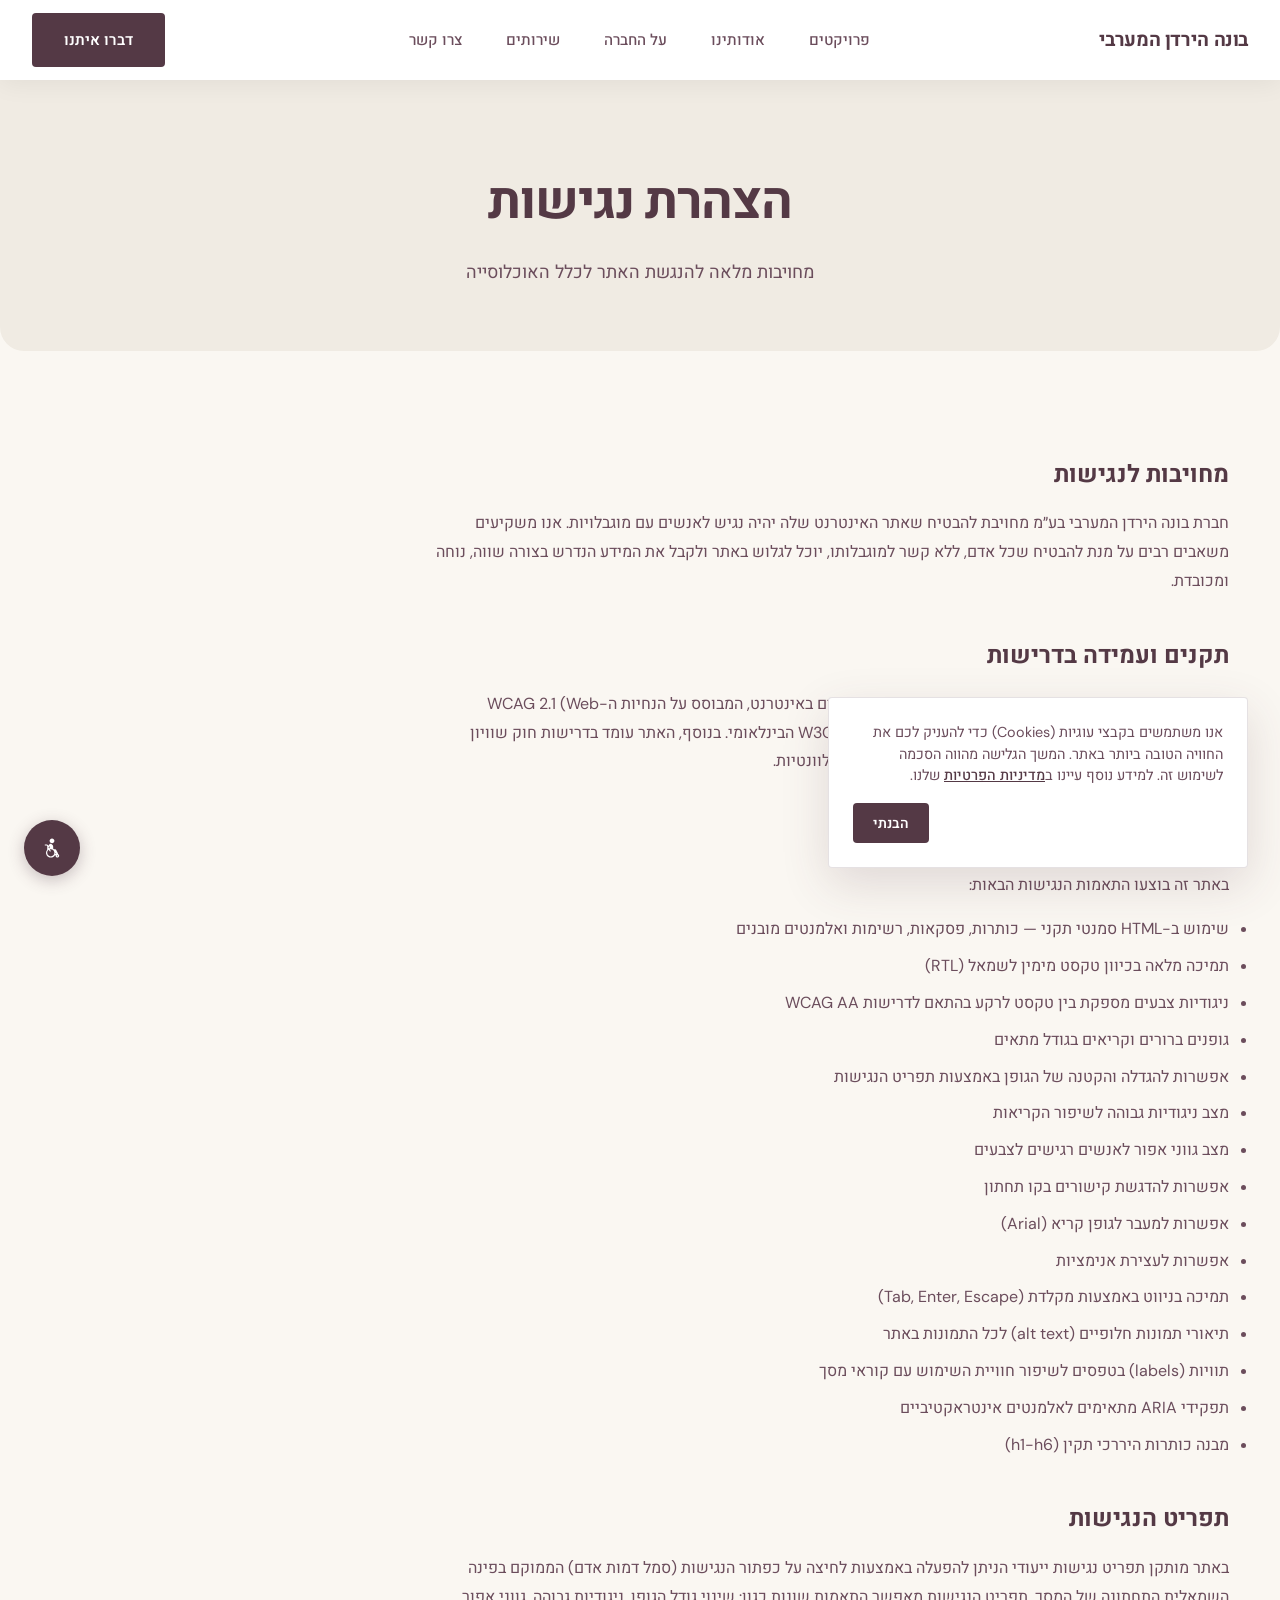
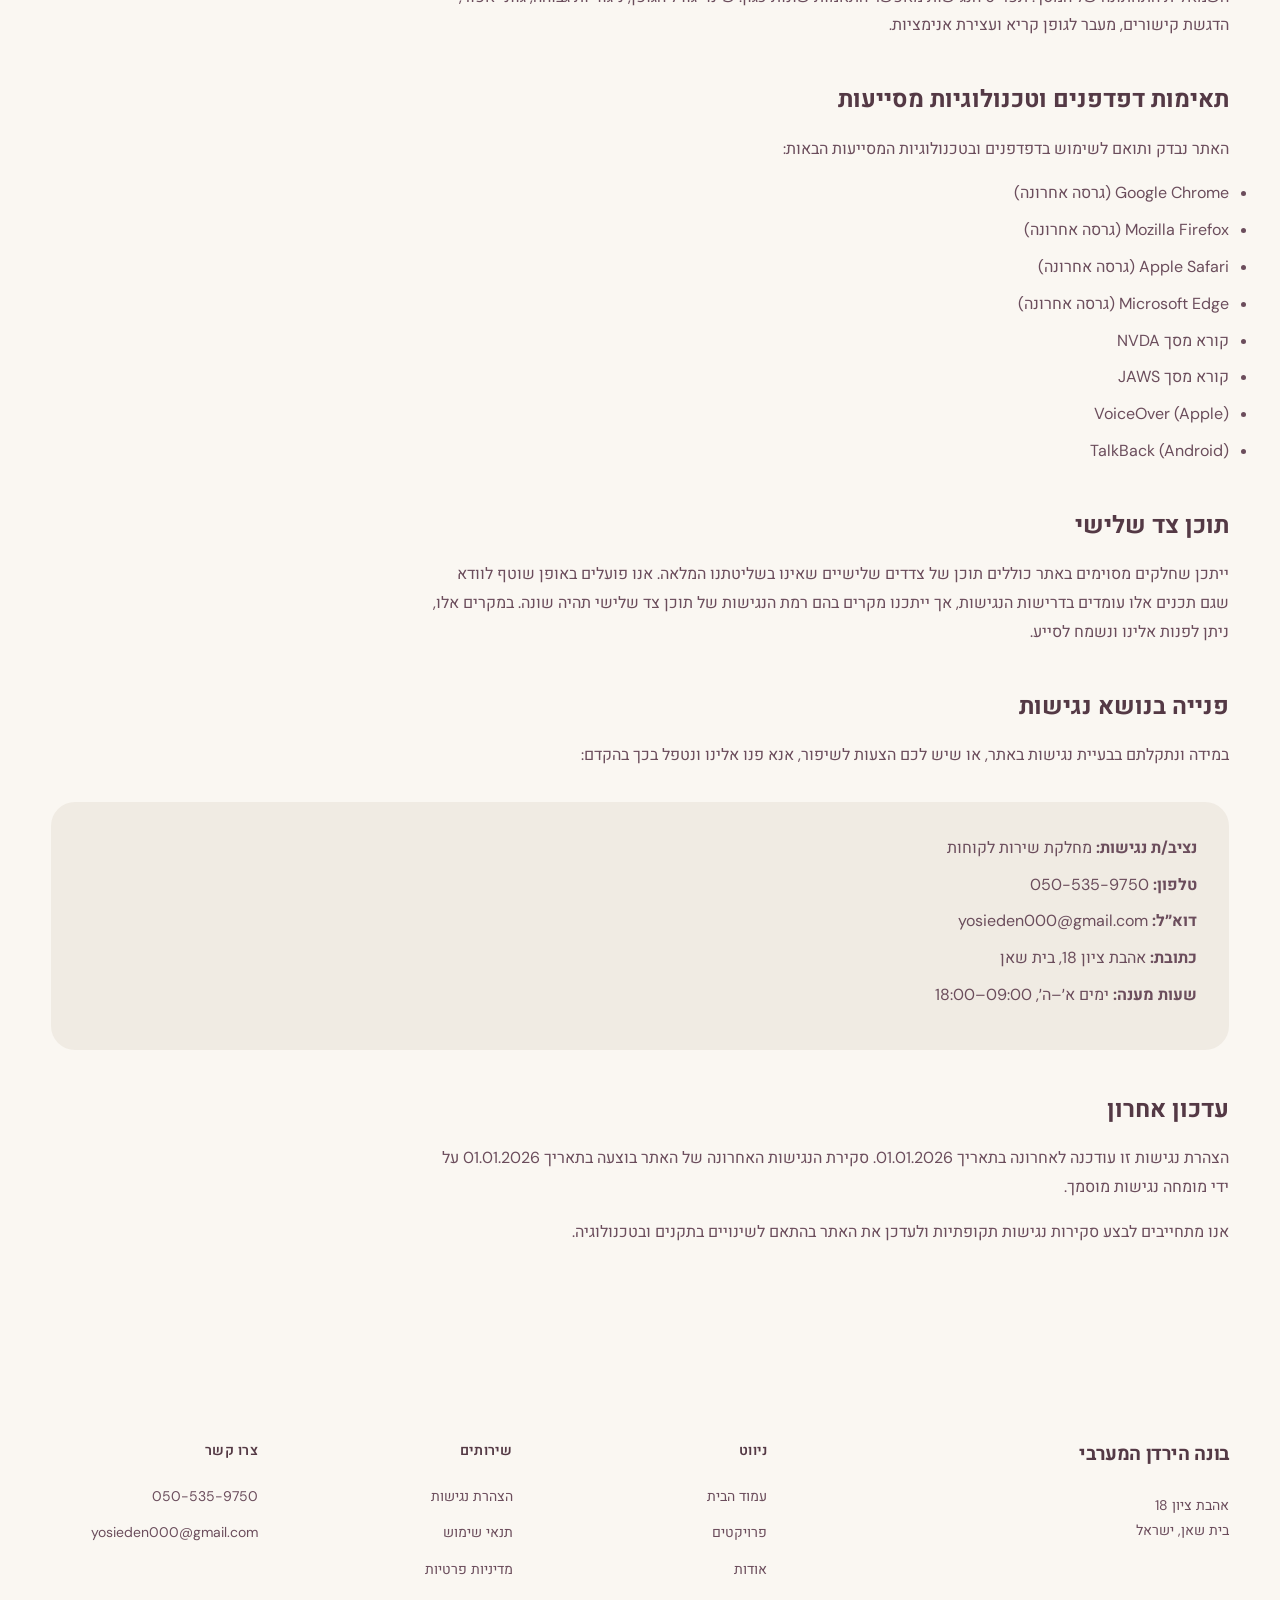
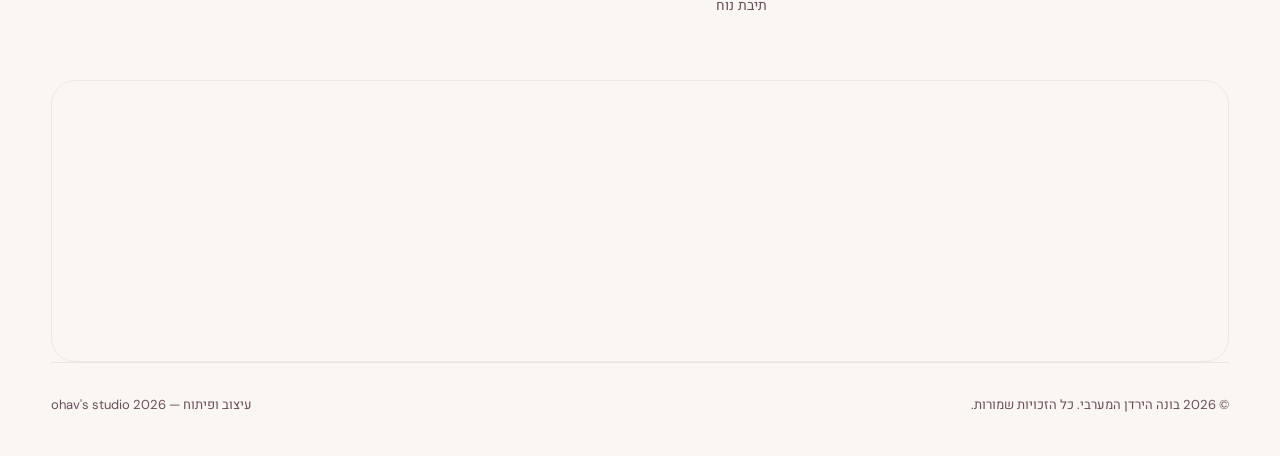
<file: accessibility.html>
<!DOCTYPE html>
<html lang="he" dir="rtl">
<head>
  <meta charset="UTF-8">
  <meta name="viewport" content="width=device-width, initial-scale=1.0">
  <title>הצהרת נגישות | בונה הירדן המערבי</title>
  <meta name="description" content="הצהרת נגישות של אתר בונה הירדן המערבי — התאמות נגישות בהתאם לתקן הישראלי 5568 ולהנחיות WCAG 2.1 ברמה AA.">
  <link rel="stylesheet" href="https://unpkg.com/aos@2.3.4/dist/aos.css">
  <link rel="stylesheet" href="styles.css?v=3.3">
</head>
<body>
  <a href="#main-content" class="skip-link">דילוג לתוכן המרכזי</a>

  <!-- ═══ MOBILE OVERLAY ═══ -->
  <div class="mobile-overlay" id="mobileOverlay">
    <nav class="mobile-overlay__nav">
      <a href="index.html" class="mobile-overlay__link">עמוד הבית</a>
      <a href="projects.html" class="mobile-overlay__link">הפרויקטים</a>
      <a href="index.html#about" class="mobile-overlay__link">אודותינו</a>
      <a href="index.html#services" class="mobile-overlay__link">תיבת נוח</a>
      <a href="index.html#location" class="mobile-overlay__link">צרו קשר</a>
    </nav>
    <div class="mobile-overlay__social">
      <a href="#">פייסבוק</a>
      <a href="#">אינסטגרם</a>
      <a href="#">לינקדאין</a>
    </div>
  </div>

  <!-- ═══ HEADER ═══ -->
  <header class="header header--solid" id="header">
    <div class="header__inner">
      <a href="index.html" class="header__logo">בונה הירדן המערבי</a>
      <nav class="header__nav">
        <ul class="header__nav-list">
          <li><a href="projects.html" class="header__nav-link">פרויקטים</a></li>
          <li><a href="index.html#about" class="header__nav-link">אודותינו</a></li>
          <li><a href="index.html#company" class="header__nav-link">על החברה</a></li>
          <li><a href="index.html#services" class="header__nav-link">שירותים</a></li>
          <li><a href="index.html#location" class="header__nav-link">צרו קשר</a></li>
        </ul>
      </nav>
      <a href="index.html#location" class="btn btn--primary header__cta">דברו איתנו</a>
      <button class="header__toggler" id="menuToggle" aria-label="תפריט">
        <span></span><span></span><span></span>
      </button>
    </div>
  </header>
  <main id="main-content">

  <!-- ═══ PAGE HERO ═══ -->
  <section class="page-hero">
    <div class="container">
      <h1 class="page-hero__title" data-aos="fade-up">הצהרת נגישות</h1>
      <p class="page-hero__subtitle" data-aos="fade-up" data-aos-delay="100">
        מחויבות מלאה להנגשת האתר לכלל האוכלוסייה
      </p>
    </div>
  </section>

  <!-- ═══ CONTENT ═══ -->
  <article class="page-content">
    <div class="container">
      <div data-aos="fade-up">
        <h2>מחויבות לנגישות</h2>
        <p>
          חברת בונה הירדן המערבי בע״מ מחויבת להבטיח שאתר האינטרנט שלה יהיה נגיש לאנשים 
          עם מוגבלויות. אנו משקיעים משאבים רבים על מנת להבטיח שכל אדם, ללא קשר למוגבלותו, 
          יוכל לגלוש באתר ולקבל את המידע הנדרש בצורה שווה, נוחה ומכובדת.
        </p>

        <h2>תקנים ועמידה בדרישות</h2>
        <p>
          אתר זה עומד בדרישות התקן הישראלי ת״י 5568 להנגשת תכנים באינטרנט, המבוסס על 
          הנחיות ה-WCAG 2.1 (Web Content Accessibility Guidelines) ברמה AA של ארגון ה-W3C 
          הבינלאומי. בנוסף, האתר עומד בדרישות חוק שוויון זכויות לאנשים עם מוגבלות, 
          תשנ״ח-1998 ותקנות הנגישות הרלוונטיות.
        </p>

        <h2>התאמות הנגישות שבוצעו באתר</h2>
        <p>באתר זה בוצעו התאמות הנגישות הבאות:</p>
        <ul>
          <li>שימוש ב-HTML סמנטי תקני — כותרות, פסקאות, רשימות ואלמנטים מובנים</li>
          <li>תמיכה מלאה בכיוון טקסט מימין לשמאל (RTL)</li>
          <li>ניגודיות צבעים מספקת בין טקסט לרקע בהתאם לדרישות WCAG AA</li>
          <li>גופנים ברורים וקריאים בגודל מתאים</li>
          <li>אפשרות להגדלה והקטנה של הגופן באמצעות תפריט הנגישות</li>
          <li>מצב ניגודיות גבוהה לשיפור הקריאות</li>
          <li>מצב גווני אפור לאנשים רגישים לצבעים</li>
          <li>אפשרות להדגשת קישורים בקו תחתון</li>
          <li>אפשרות למעבר לגופן קריא (Arial)</li>
          <li>אפשרות לעצירת אנימציות</li>
          <li>תמיכה בניווט באמצעות מקלדת (Tab, Enter, Escape)</li>
          <li>תיאורי תמונות חלופיים (alt text) לכל התמונות באתר</li>
          <li>תוויות (labels) בטפסים לשיפור חוויית השימוש עם קוראי מסך</li>
          <li>תפקידי ARIA מתאימים לאלמנטים אינטראקטיביים</li>
          <li>מבנה כותרות היררכי תקין (h1-h6)</li>
        </ul>

        <h2>תפריט הנגישות</h2>
        <p>
          באתר מותקן תפריט נגישות ייעודי הניתן להפעלה באמצעות לחיצה על כפתור הנגישות 
          (סמל דמות אדם) הממוקם בפינה השמאלית התחתונה של המסך. תפריט הנגישות מאפשר 
          התאמות שונות כגון: שינוי גודל הגופן, ניגודיות גבוהה, גווני אפור, הדגשת קישורים, 
          מעבר לגופן קריא ועצירת אנימציות.
        </p>

        <h2>תאימות דפדפנים וטכנולוגיות מסייעות</h2>
        <p>האתר נבדק ותואם לשימוש בדפדפנים ובטכנולוגיות המסייעות הבאות:</p>
        <ul>
          <li>Google Chrome (גרסה אחרונה)</li>
          <li>Mozilla Firefox (גרסה אחרונה)</li>
          <li>Apple Safari (גרסה אחרונה)</li>
          <li>Microsoft Edge (גרסה אחרונה)</li>
          <li>קורא מסך NVDA</li>
          <li>קורא מסך JAWS</li>
          <li>VoiceOver (Apple)</li>
          <li>TalkBack (Android)</li>
        </ul>

        <h2>תוכן צד שלישי</h2>
        <p>
          ייתכן שחלקים מסוימים באתר כוללים תוכן של צדדים שלישיים שאינו בשליטתנו המלאה. 
          אנו פועלים באופן שוטף לוודא שגם תכנים אלו עומדים בדרישות הנגישות, אך ייתכנו 
          מקרים בהם רמת הנגישות של תוכן צד שלישי תהיה שונה. במקרים אלו, ניתן לפנות 
          אלינו ונשמח לסייע.
        </p>

        <h2>פנייה בנושא נגישות</h2>
        <p>
          במידה ונתקלתם בבעיית נגישות באתר, או שיש לכם הצעות לשיפור, אנא פנו אלינו 
          ונטפל בכך בהקדם:
        </p>

        <div class="contact-box">
          <p><strong>נציב/ת נגישות:</strong> מחלקת שירות לקוחות</p>
          <p><strong>טלפון:</strong> <a href="tel:+972505359750">050-535-9750</a></p>
          <p><strong>דוא״ל:</strong> <a href="mailto:yosieden000@gmail.com">yosieden000@gmail.com</a></p>
          <p><strong>כתובת:</strong> אהבת ציון 18, בית שאן</p>
          <p><strong>שעות מענה:</strong> ימים א׳–ה׳, 09:00–18:00</p>
        </div>

        <h2>עדכון אחרון</h2>
        <p>
          הצהרת נגישות זו עודכנה לאחרונה בתאריך 01.01.2026. 
          סקירת הנגישות האחרונה של האתר בוצעה בתאריך 01.01.2026 על ידי מומחה נגישות מוסמך.
        </p>
        <p>
          אנו מתחייבים לבצע סקירות נגישות תקופתיות ולעדכן את האתר בהתאם לשינויים בתקנים 
          ובטכנולוגיה.
        </p>
      </div>
    </div>
  </article>

  </main>

  <!-- ═══ FOOTER ═══ -->
  <footer class="footer" id="footer">
    <div class="container">
      <div class="footer__grid">
        <div>
          <div class="footer__logo">בונה הירדן המערבי</div>
          <p class="footer__address">אהבת ציון 18<br>בית שאן, ישראל</p>
        </div>
        <div>
          <div class="footer__col-title">ניווט</div>
          <div class="footer__links">
            <a href="index.html">עמוד הבית</a>
            <a href="projects.html">פרויקטים</a>
            <a href="index.html#about">אודות</a>
            <a href="index.html#services">תיבת נוח</a>
          </div>
        </div>
        <div>
          <div class="footer__col-title">שירותים</div>
          <div class="footer__links">
            <a href="accessibility.html">הצהרת נגישות</a>
            <a href="terms.html">תנאי שימוש</a>
            <a href="privacy.html">מדיניות פרטיות</a>
          </div>
        </div>
        <div>
          <div class="footer__col-title">צרו קשר</div>
          <div class="footer__links">
            <a href="tel:+972505359750">050-535-9750</a>
            <a href="mailto:yosieden000@gmail.com">yosieden000@gmail.com</a>
          </div>
        </div>
      </div>
      <div class="footer__map">
        <iframe src="https://www.google.com/maps?q=%D7%90%D7%94%D7%91%D7%AA+%D7%A6%D7%99%D7%95%D7%9F+18+%D7%91%D7%99%D7%AA+%D7%A9%D7%90%D7%9F+%D7%99%D7%A9%D7%A8%D7%90%D7%9C&output=embed" allowfullscreen="" loading="lazy" referrerpolicy="no-referrer-when-downgrade" title="מיקום בונה הירדן המערבי — בית שאן"></iframe>
      </div>
      <div class="footer__bottom">
        <span>© 2026 בונה הירדן המערבי. כל הזכויות שמורות.</span>
        <span>עיצוב ופיתוח — ohav's studio 2026</span>
      </div>
    </div>
  </footer>

  <button class="a11y-btn" id="a11yBtn" aria-label="תפריט נגישות" title="נגישות">
    <svg viewBox="0 0 100 100" fill="currentColor" width="24" height="24"><path d="M40,20C40,14.475,44.475,10,50,10C55.525,10,60,14.475,60,20C60,25.525,55.525,30,50,30C44.475,30,40,25.525,40,20Z" /><path d="M74.65,75.32C75.11,74.32,75.13,73.13,74.6,72.07L67.1,57.07C66.47,55.8,65.17,55,63.75,55L58.22,55C57.23,54.12,56.15,53.35,55,52.69L55,45C55,38.096,49.404,32.5,42.5,32.5C41.771,32.504,41.039,32.825,40.548,33.438L34.768,40.663C33.955,37.407,31.008,35,27.5,35L20,35L20,40L27.5,40C28.88,40,30,41.12,30,42.5L30,56.78C26.89,60.31,25,64.93,25,70C25,81.05,33.95,90,45,90C52.4,90,58.86,85.98,62.31,80L65,80L65,82.5C65,86.64,68.36,90,72.5,90S80,86.64,80,82.5C80,79.11,77.74,76.24,74.65,75.32ZM40,42.127L40,50.63C39.32,50.8,38.66,51.01,38.01,51.26L35.593,47.635L40,42.127ZM45,85C36.729,85,30,78.271,30,70C30,64.954,32.512,60.492,36.343,57.772L40.42,63.887C40.901,64.609,41.694,65,42.502,65C42.979,65,43.461,64.864,43.887,64.58C45.035,63.814,45.346,62.262,44.58,61.113L40.895,55.585C42.201,55.212,43.575,55,45,55C53.271,55,60,61.729,60,70S53.271,85,45,85ZM64.37,75C64.78,73.4,65,71.72,65,70C65,69.87,65,69.74,64.99,69.61L67.68,75L64.37,75ZM72.5,85C71.119,85,70,83.881,70,82.5C70,81.119,71.119,80,72.5,80S75,81.119,75,82.5C75,83.881" /></svg>
  </button>
  <div class="a11y-panel" id="a11yPanel" role="dialog" aria-label="אפשרויות נגישות" aria-hidden="true">
    <div class="a11y-panel__header">
      <span class="a11y-panel__title">נגישות</span>
      <button class="a11y-panel__close" id="a11yClose" aria-label="סגור תפריט נגישות">&times;</button>
    </div>
    <div class="a11y-panel__body">
      <button class="a11y-option" data-action="increase-font"><span class="a11y-option__icon">א+</span><span class="a11y-option__label">הגדלת גופן</span></button>
      <button class="a11y-option" data-action="decrease-font"><span class="a11y-option__icon">א-</span><span class="a11y-option__label">הקטנת גופן</span></button>
      <button class="a11y-option" data-action="high-contrast"><span class="a11y-option__icon">◑</span><span class="a11y-option__label">ניגודיות גבוהה</span></button>
      <button class="a11y-option" data-action="grayscale"><span class="a11y-option__icon">◐</span><span class="a11y-option__label">גווני אפור</span></button>
      <button class="a11y-option" data-action="underline-links"><span class="a11y-option__icon">U</span><span class="a11y-option__label">הדגשת קישורים</span></button>
      <button class="a11y-option" data-action="readable-font"><span class="a11y-option__icon">Aa</span><span class="a11y-option__label">גופן קריא</span></button>
      <button class="a11y-option" data-action="stop-animations"><span class="a11y-option__icon">⏸</span><span class="a11y-option__label">עצירת אנימציות</span></button>
      <button class="a11y-option a11y-option--reset" data-action="reset"><span class="a11y-option__icon">↺</span><span class="a11y-option__label">איפוס</span></button>
    </div>
    <a href="accessibility.html" class="a11y-panel__link">הצהרת נגישות מלאה</a>
  </div>

  <script src="https://unpkg.com/aos@2.3.4/dist/aos.js"></script>
  <script src="main.js"></script>
  <script>AOS.init({ duration: 800, offset: 100, once: true, easing: 'ease-out-cubic' });</script>
</body>
</html>
</file>
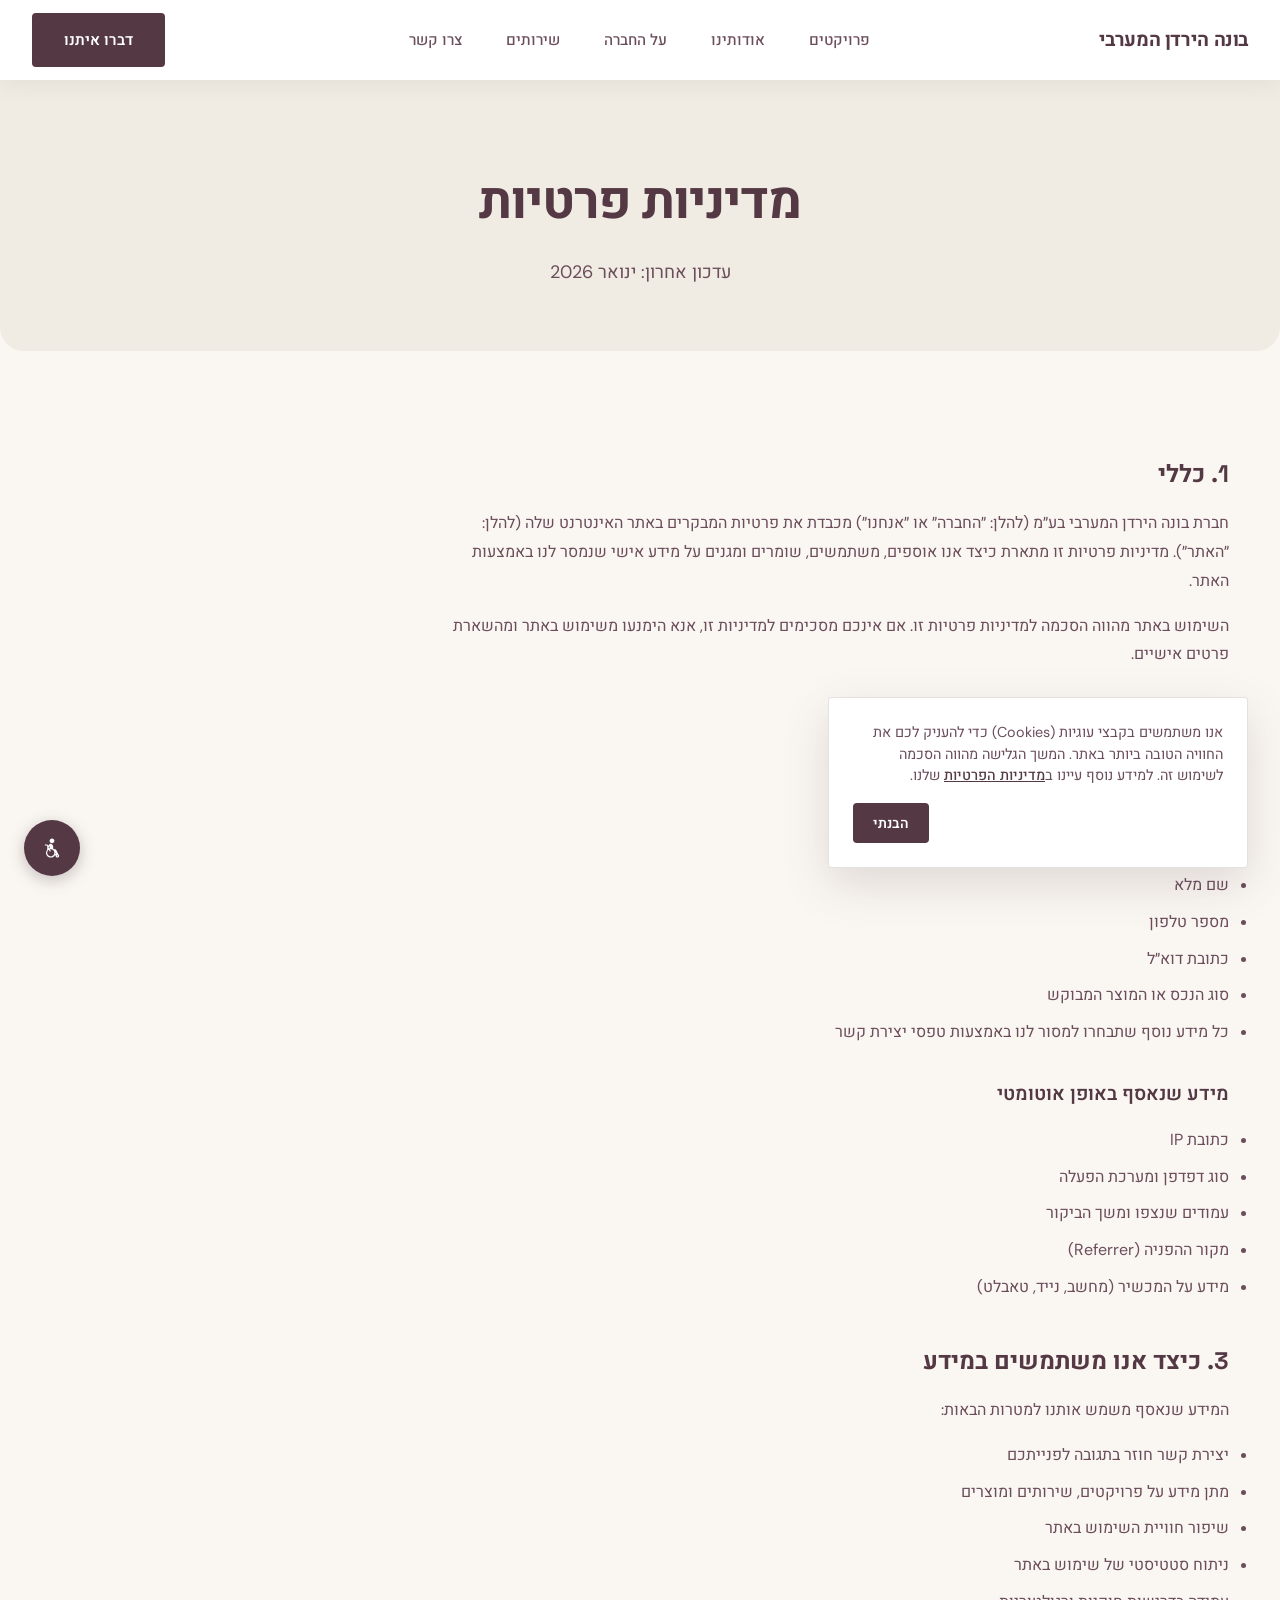
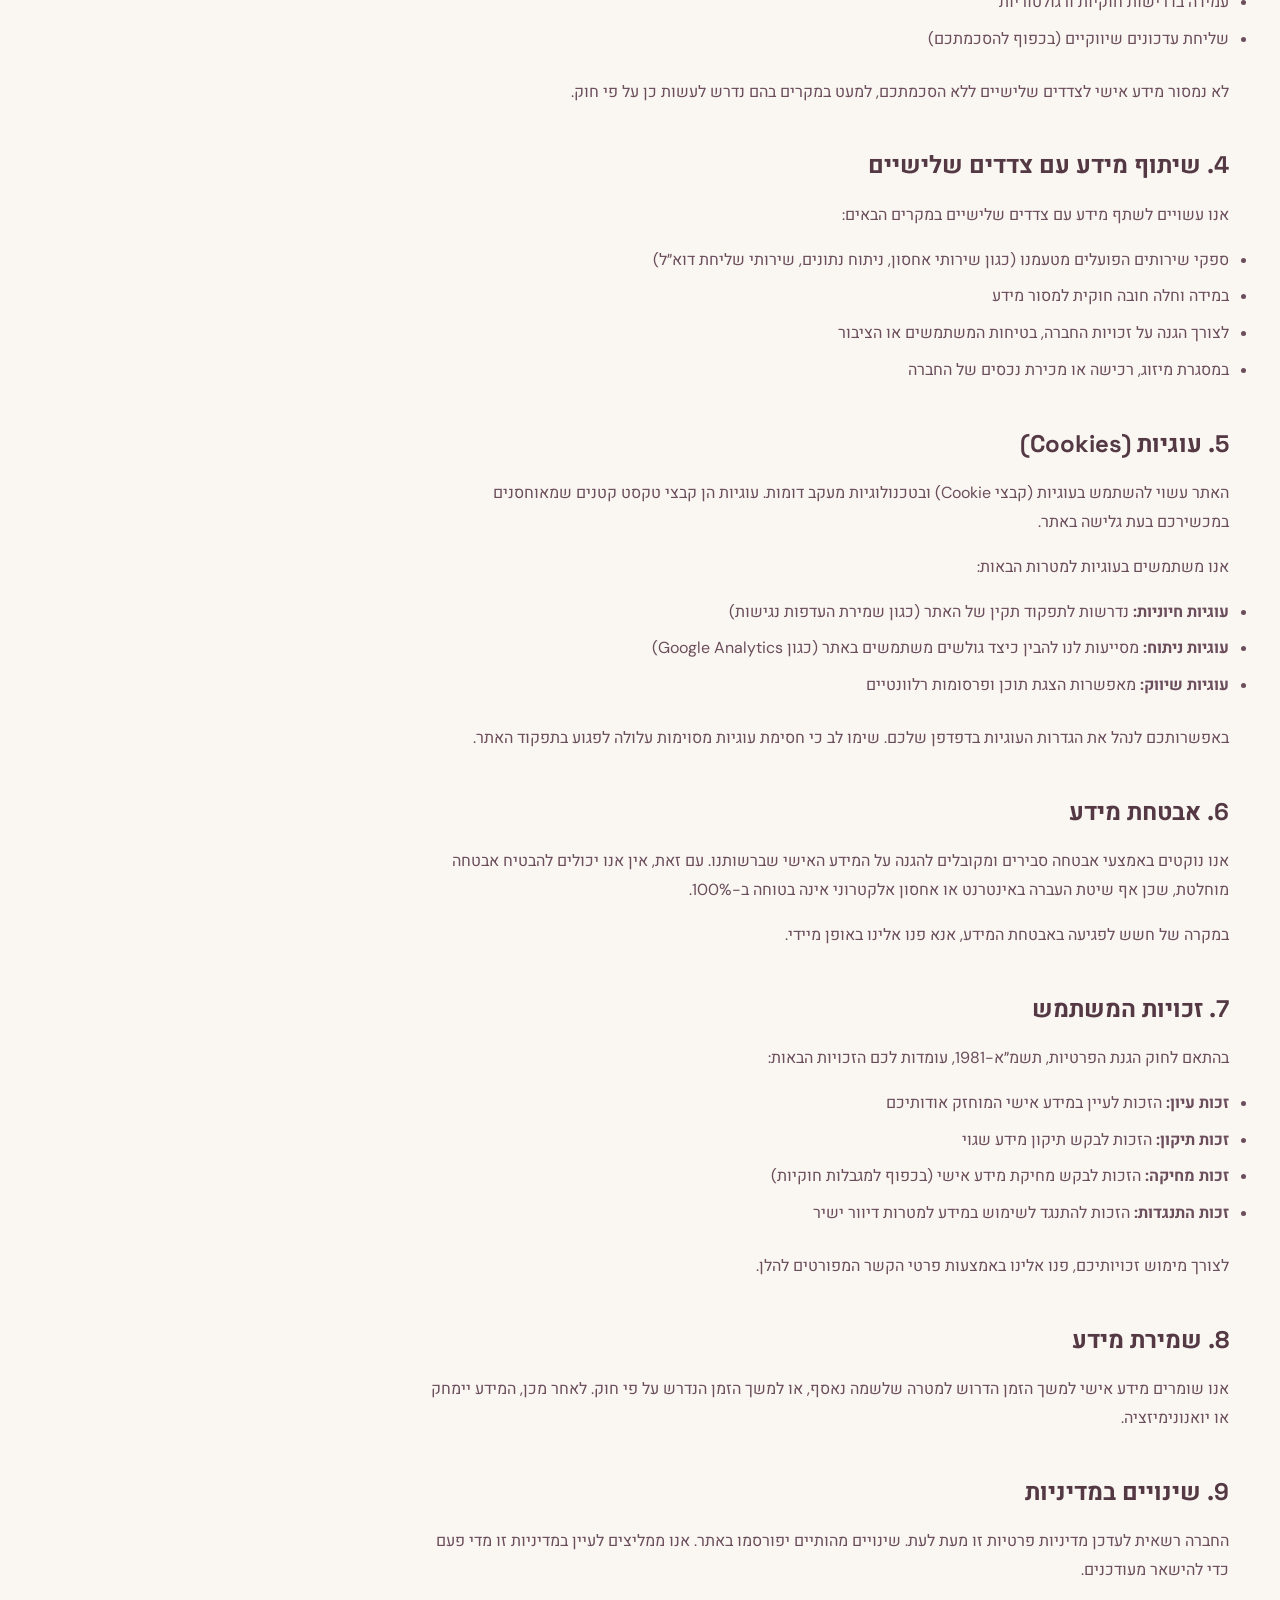
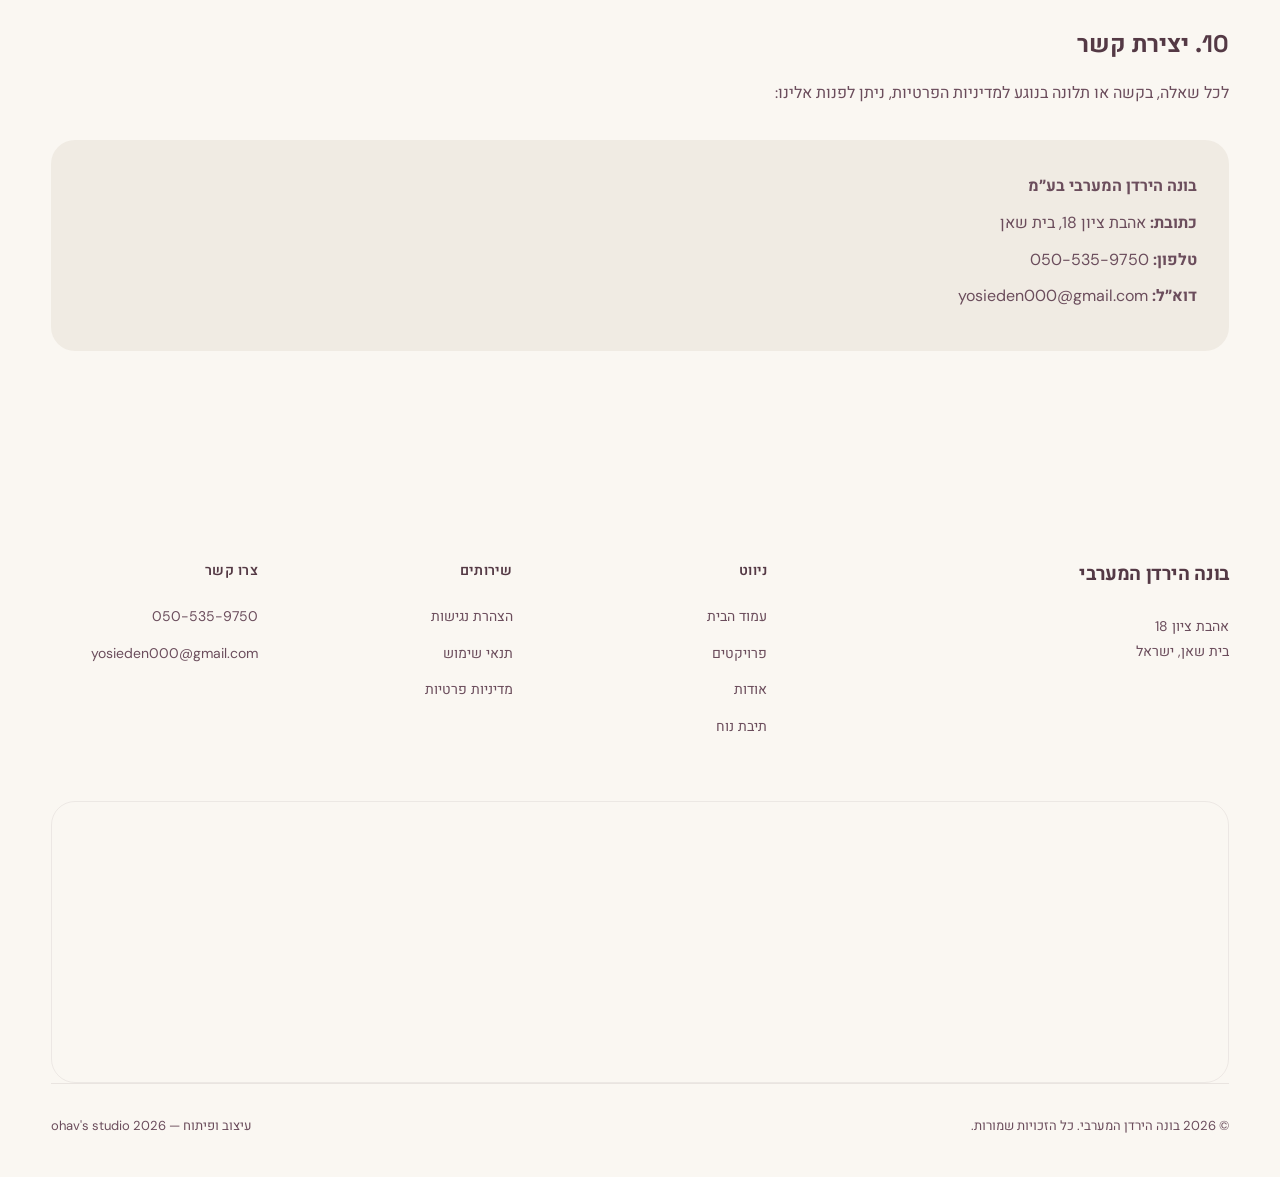
<file: privacy.html>
<!DOCTYPE html>
<html lang="he" dir="rtl">
<head>
  <meta charset="UTF-8">
  <meta name="viewport" content="width=device-width, initial-scale=1.0">
  <title>מדיניות פרטיות | בונה הירדן המערבי</title>
  <meta name="description" content="מדיניות הפרטיות של בונה הירדן המערבי — מידע על איסוף מידע, שימוש בעוגיות, ואבטחת נתונים.">
  <link rel="stylesheet" href="https://unpkg.com/aos@2.3.4/dist/aos.css">
  <link rel="stylesheet" href="styles.css?v=3.3">
</head>
<body>
  <a href="#main-content" class="skip-link">דילוג לתוכן המרכזי</a>

  <!-- ═══ MOBILE OVERLAY ═══ -->
  <div class="mobile-overlay" id="mobileOverlay">
    <nav class="mobile-overlay__nav">
      <a href="index.html" class="mobile-overlay__link">עמוד הבית</a>
      <a href="projects.html" class="mobile-overlay__link">הפרויקטים</a>
      <a href="index.html#about" class="mobile-overlay__link">אודותינו</a>
      <a href="index.html#services" class="mobile-overlay__link">תיבת נוח</a>
      <a href="index.html#location" class="mobile-overlay__link">צרו קשר</a>
    </nav>
    <div class="mobile-overlay__social">
      <a href="#">פייסבוק</a>
      <a href="#">אינסטגרם</a>
      <a href="#">לינקדאין</a>
    </div>
  </div>

  <!-- ═══ HEADER ═══ -->
  <header class="header header--solid" id="header">
    <div class="header__inner">
      <a href="index.html" class="header__logo">בונה הירדן המערבי</a>
      <nav class="header__nav">
        <ul class="header__nav-list">
          <li><a href="projects.html" class="header__nav-link">פרויקטים</a></li>
          <li><a href="index.html#about" class="header__nav-link">אודותינו</a></li>
          <li><a href="index.html#company" class="header__nav-link">על החברה</a></li>
          <li><a href="index.html#services" class="header__nav-link">שירותים</a></li>
          <li><a href="index.html#location" class="header__nav-link">צרו קשר</a></li>
        </ul>
      </nav>
      <a href="index.html#location" class="btn btn--primary header__cta">דברו איתנו</a>
      <button class="header__toggler" id="menuToggle" aria-label="תפריט">
        <span></span><span></span><span></span>
      </button>
    </div>
  </header>
  <main id="main-content">

  <!-- ═══ PAGE HERO ═══ -->
  <section class="page-hero">
    <div class="container">
      <h1 class="page-hero__title" data-aos="fade-up">מדיניות פרטיות</h1>
      <p class="page-hero__subtitle" data-aos="fade-up" data-aos-delay="100">
        עדכון אחרון: ינואר 2026
      </p>
    </div>
  </section>

  <!-- ═══ CONTENT ═══ -->
  <article class="page-content">
    <div class="container">
      <div data-aos="fade-up">
        <h2>1. כללי</h2>
        <p>
          חברת בונה הירדן המערבי בע״מ (להלן: ״החברה״ או ״אנחנו״) מכבדת את פרטיות 
          המבקרים באתר האינטרנט שלה (להלן: ״האתר״). מדיניות פרטיות זו מתארת כיצד 
          אנו אוספים, משתמשים, שומרים ומגנים על מידע אישי שנמסר לנו באמצעות האתר.
        </p>
        <p>
          השימוש באתר מהווה הסכמה למדיניות פרטיות זו. אם אינכם מסכימים למדיניות זו, 
          אנא הימנעו משימוש באתר ומהשארת פרטים אישיים.
        </p>

        <h2>2. מידע שאנו אוספים</h2>
        <p>אנו עשויים לאסוף את סוגי המידע הבאים:</p>

        <h3>מידע שנמסר על ידכם ביוזמתכם</h3>
        <ul>
          <li>שם מלא</li>
          <li>מספר טלפון</li>
          <li>כתובת דוא״ל</li>
          <li>סוג הנכס או המוצר המבוקש</li>
          <li>כל מידע נוסף שתבחרו למסור לנו באמצעות טפסי יצירת קשר</li>
        </ul>

        <h3>מידע שנאסף באופן אוטומטי</h3>
        <ul>
          <li>כתובת IP</li>
          <li>סוג דפדפן ומערכת הפעלה</li>
          <li>עמודים שנצפו ומשך הביקור</li>
          <li>מקור ההפניה (Referrer)</li>
          <li>מידע על המכשיר (מחשב, נייד, טאבלט)</li>
        </ul>

        <h2>3. כיצד אנו משתמשים במידע</h2>
        <p>המידע שנאסף משמש אותנו למטרות הבאות:</p>
        <ul>
          <li>יצירת קשר חוזר בתגובה לפנייתכם</li>
          <li>מתן מידע על פרויקטים, שירותים ומוצרים</li>
          <li>שיפור חוויית השימוש באתר</li>
          <li>ניתוח סטטיסטי של שימוש באתר</li>
          <li>עמידה בדרישות חוקיות ורגולטוריות</li>
          <li>שליחת עדכונים שיווקיים (בכפוף להסכמתכם)</li>
        </ul>
        <p>
          לא נמסור מידע אישי לצדדים שלישיים ללא הסכמתכם, למעט במקרים בהם נדרש 
          לעשות כן על פי חוק.
        </p>

        <h2>4. שיתוף מידע עם צדדים שלישיים</h2>
        <p>אנו עשויים לשתף מידע עם צדדים שלישיים במקרים הבאים:</p>
        <ul>
          <li>ספקי שירותים הפועלים מטעמנו (כגון שירותי אחסון, ניתוח נתונים, שירותי שליחת דוא״ל)</li>
          <li>במידה וחלה חובה חוקית למסור מידע</li>
          <li>לצורך הגנה על זכויות החברה, בטיחות המשתמשים או הציבור</li>
          <li>במסגרת מיזוג, רכישה או מכירת נכסים של החברה</li>
        </ul>

        <h2>5. עוגיות (Cookies)</h2>
        <p>
          האתר עשוי להשתמש בעוגיות (קבצי Cookie) ובטכנולוגיות מעקב דומות. עוגיות הן 
          קבצי טקסט קטנים שמאוחסנים במכשירכם בעת גלישה באתר.
        </p>
        <p>אנו משתמשים בעוגיות למטרות הבאות:</p>
        <ul>
          <li><strong>עוגיות חיוניות:</strong> נדרשות לתפקוד תקין של האתר (כגון שמירת העדפות נגישות)</li>
          <li><strong>עוגיות ניתוח:</strong> מסייעות לנו להבין כיצד גולשים משתמשים באתר (כגון Google Analytics)</li>
          <li><strong>עוגיות שיווק:</strong> מאפשרות הצגת תוכן ופרסומות רלוונטיים</li>
        </ul>
        <p>
          באפשרותכם לנהל את הגדרות העוגיות בדפדפן שלכם. שימו לב כי חסימת עוגיות 
          מסוימות עלולה לפגוע בתפקוד האתר.
        </p>

        <h2>6. אבטחת מידע</h2>
        <p>
          אנו נוקטים באמצעי אבטחה סבירים ומקובלים להגנה על המידע האישי שברשותנו. 
          עם זאת, אין אנו יכולים להבטיח אבטחה מוחלטת, שכן אף שיטת העברה באינטרנט 
          או אחסון אלקטרוני אינה בטוחה ב-100%.
        </p>
        <p>
          במקרה של חשש לפגיעה באבטחת המידע, אנא פנו אלינו באופן מיידי.
        </p>

        <h2>7. זכויות המשתמש</h2>
        <p>בהתאם לחוק הגנת הפרטיות, תשמ״א-1981, עומדות לכם הזכויות הבאות:</p>
        <ul>
          <li><strong>זכות עיון:</strong> הזכות לעיין במידע אישי המוחזק אודותיכם</li>
          <li><strong>זכות תיקון:</strong> הזכות לבקש תיקון מידע שגוי</li>
          <li><strong>זכות מחיקה:</strong> הזכות לבקש מחיקת מידע אישי (בכפוף למגבלות חוקיות)</li>
          <li><strong>זכות התנגדות:</strong> הזכות להתנגד לשימוש במידע למטרות דיוור ישיר</li>
        </ul>
        <p>
          לצורך מימוש זכויותיכם, פנו אלינו באמצעות פרטי הקשר המפורטים להלן.
        </p>

        <h2>8. שמירת מידע</h2>
        <p>
          אנו שומרים מידע אישי למשך הזמן הדרוש למטרה שלשמה נאסף, או למשך הזמן 
          הנדרש על פי חוק. לאחר מכן, המידע יימחק או יואנונימיזציה.
        </p>

        <h2>9. שינויים במדיניות</h2>
        <p>
          החברה רשאית לעדכן מדיניות פרטיות זו מעת לעת. שינויים מהותיים יפורסמו באתר. 
          אנו ממליצים לעיין במדיניות זו מדי פעם כדי להישאר מעודכנים.
        </p>

        <h2>10. יצירת קשר</h2>
        <p>לכל שאלה, בקשה או תלונה בנוגע למדיניות הפרטיות, ניתן לפנות אלינו:</p>

        <div class="contact-box">
          <p><strong>בונה הירדן המערבי בע״מ</strong></p>
          <p><strong>כתובת:</strong> אהבת ציון 18, בית שאן</p>
          <p><strong>טלפון:</strong> <a href="tel:+972505359750">050-535-9750</a></p>
          <p><strong>דוא״ל:</strong> <a href="mailto:yosieden000@gmail.com">yosieden000@gmail.com</a></p>
        </div>
      </div>
    </div>
  </article>

  </main>

  <!-- ═══ FOOTER ═══ -->
  <footer class="footer" id="footer">
    <div class="container">
      <div class="footer__grid">
        <div>
          <div class="footer__logo">בונה הירדן המערבי</div>
          <p class="footer__address">אהבת ציון 18<br>בית שאן, ישראל</p>
        </div>
        <div>
          <div class="footer__col-title">ניווט</div>
          <div class="footer__links">
            <a href="index.html">עמוד הבית</a>
            <a href="projects.html">פרויקטים</a>
            <a href="index.html#about">אודות</a>
            <a href="index.html#services">תיבת נוח</a>
          </div>
        </div>
        <div>
          <div class="footer__col-title">שירותים</div>
          <div class="footer__links">
            <a href="accessibility.html">הצהרת נגישות</a>
            <a href="terms.html">תנאי שימוש</a>
            <a href="privacy.html">מדיניות פרטיות</a>
          </div>
        </div>
        <div>
          <div class="footer__col-title">צרו קשר</div>
          <div class="footer__links">
            <a href="tel:+972505359750">050-535-9750</a>
            <a href="mailto:yosieden000@gmail.com">yosieden000@gmail.com</a>
          </div>
        </div>
      </div>
      <div class="footer__map">
        <iframe src="https://www.google.com/maps?q=%D7%90%D7%94%D7%91%D7%AA+%D7%A6%D7%99%D7%95%D7%9F+18+%D7%91%D7%99%D7%AA+%D7%A9%D7%90%D7%9F+%D7%99%D7%A9%D7%A8%D7%90%D7%9C&output=embed" allowfullscreen="" loading="lazy" referrerpolicy="no-referrer-when-downgrade" title="מיקום בונה הירדן המערבי — בית שאן"></iframe>
      </div>
      <div class="footer__bottom">
        <span>© 2026 בונה הירדן המערבי. כל הזכויות שמורות.</span>
        <span>עיצוב ופיתוח — ohav's studio 2026</span>
      </div>
    </div>
  </footer>

  <button class="a11y-btn" id="a11yBtn" aria-label="תפריט נגישות" title="נגישות">
    <svg viewBox="0 0 100 100" fill="currentColor" width="24" height="24"><path d="M40,20C40,14.475,44.475,10,50,10C55.525,10,60,14.475,60,20C60,25.525,55.525,30,50,30C44.475,30,40,25.525,40,20Z" /><path d="M74.65,75.32C75.11,74.32,75.13,73.13,74.6,72.07L67.1,57.07C66.47,55.8,65.17,55,63.75,55L58.22,55C57.23,54.12,56.15,53.35,55,52.69L55,45C55,38.096,49.404,32.5,42.5,32.5C41.771,32.504,41.039,32.825,40.548,33.438L34.768,40.663C33.955,37.407,31.008,35,27.5,35L20,35L20,40L27.5,40C28.88,40,30,41.12,30,42.5L30,56.78C26.89,60.31,25,64.93,25,70C25,81.05,33.95,90,45,90C52.4,90,58.86,85.98,62.31,80L65,80L65,82.5C65,86.64,68.36,90,72.5,90S80,86.64,80,82.5C80,79.11,77.74,76.24,74.65,75.32ZM40,42.127L40,50.63C39.32,50.8,38.66,51.01,38.01,51.26L35.593,47.635L40,42.127ZM45,85C36.729,85,30,78.271,30,70C30,64.954,32.512,60.492,36.343,57.772L40.42,63.887C40.901,64.609,41.694,65,42.502,65C42.979,65,43.461,64.864,43.887,64.58C45.035,63.814,45.346,62.262,44.58,61.113L40.895,55.585C42.201,55.212,43.575,55,45,55C53.271,55,60,61.729,60,70S53.271,85,45,85ZM64.37,75C64.78,73.4,65,71.72,65,70C65,69.87,65,69.74,64.99,69.61L67.68,75L64.37,75ZM72.5,85C71.119,85,70,83.881,70,82.5C70,81.119,71.119,80,72.5,80S75,81.119,75,82.5C75,83.881" /></svg>
  </button>
  <div class="a11y-panel" id="a11yPanel" role="dialog" aria-label="אפשרויות נגישות" aria-hidden="true">
    <div class="a11y-panel__header">
      <span class="a11y-panel__title">נגישות</span>
      <button class="a11y-panel__close" id="a11yClose" aria-label="סגור תפריט נגישות">&times;</button>
    </div>
    <div class="a11y-panel__body">
      <button class="a11y-option" data-action="increase-font"><span class="a11y-option__icon">א+</span><span class="a11y-option__label">הגדלת גופן</span></button>
      <button class="a11y-option" data-action="decrease-font"><span class="a11y-option__icon">א-</span><span class="a11y-option__label">הקטנת גופן</span></button>
      <button class="a11y-option" data-action="high-contrast"><span class="a11y-option__icon">◑</span><span class="a11y-option__label">ניגודיות גבוהה</span></button>
      <button class="a11y-option" data-action="grayscale"><span class="a11y-option__icon">◐</span><span class="a11y-option__label">גווני אפור</span></button>
      <button class="a11y-option" data-action="underline-links"><span class="a11y-option__icon">U</span><span class="a11y-option__label">הדגשת קישורים</span></button>
      <button class="a11y-option" data-action="readable-font"><span class="a11y-option__icon">Aa</span><span class="a11y-option__label">גופן קריא</span></button>
      <button class="a11y-option" data-action="stop-animations"><span class="a11y-option__icon">⏸</span><span class="a11y-option__label">עצירת אנימציות</span></button>
      <button class="a11y-option a11y-option--reset" data-action="reset"><span class="a11y-option__icon">↺</span><span class="a11y-option__label">איפוס</span></button>
    </div>
    <a href="accessibility.html" class="a11y-panel__link">הצהרת נגישות מלאה</a>
  </div>

  <script src="https://unpkg.com/aos@2.3.4/dist/aos.js"></script>
  <script src="main.js"></script>
  <script>AOS.init({ duration: 800, offset: 100, once: true, easing: 'ease-out-cubic' });</script>
</body>
</html>
</file>
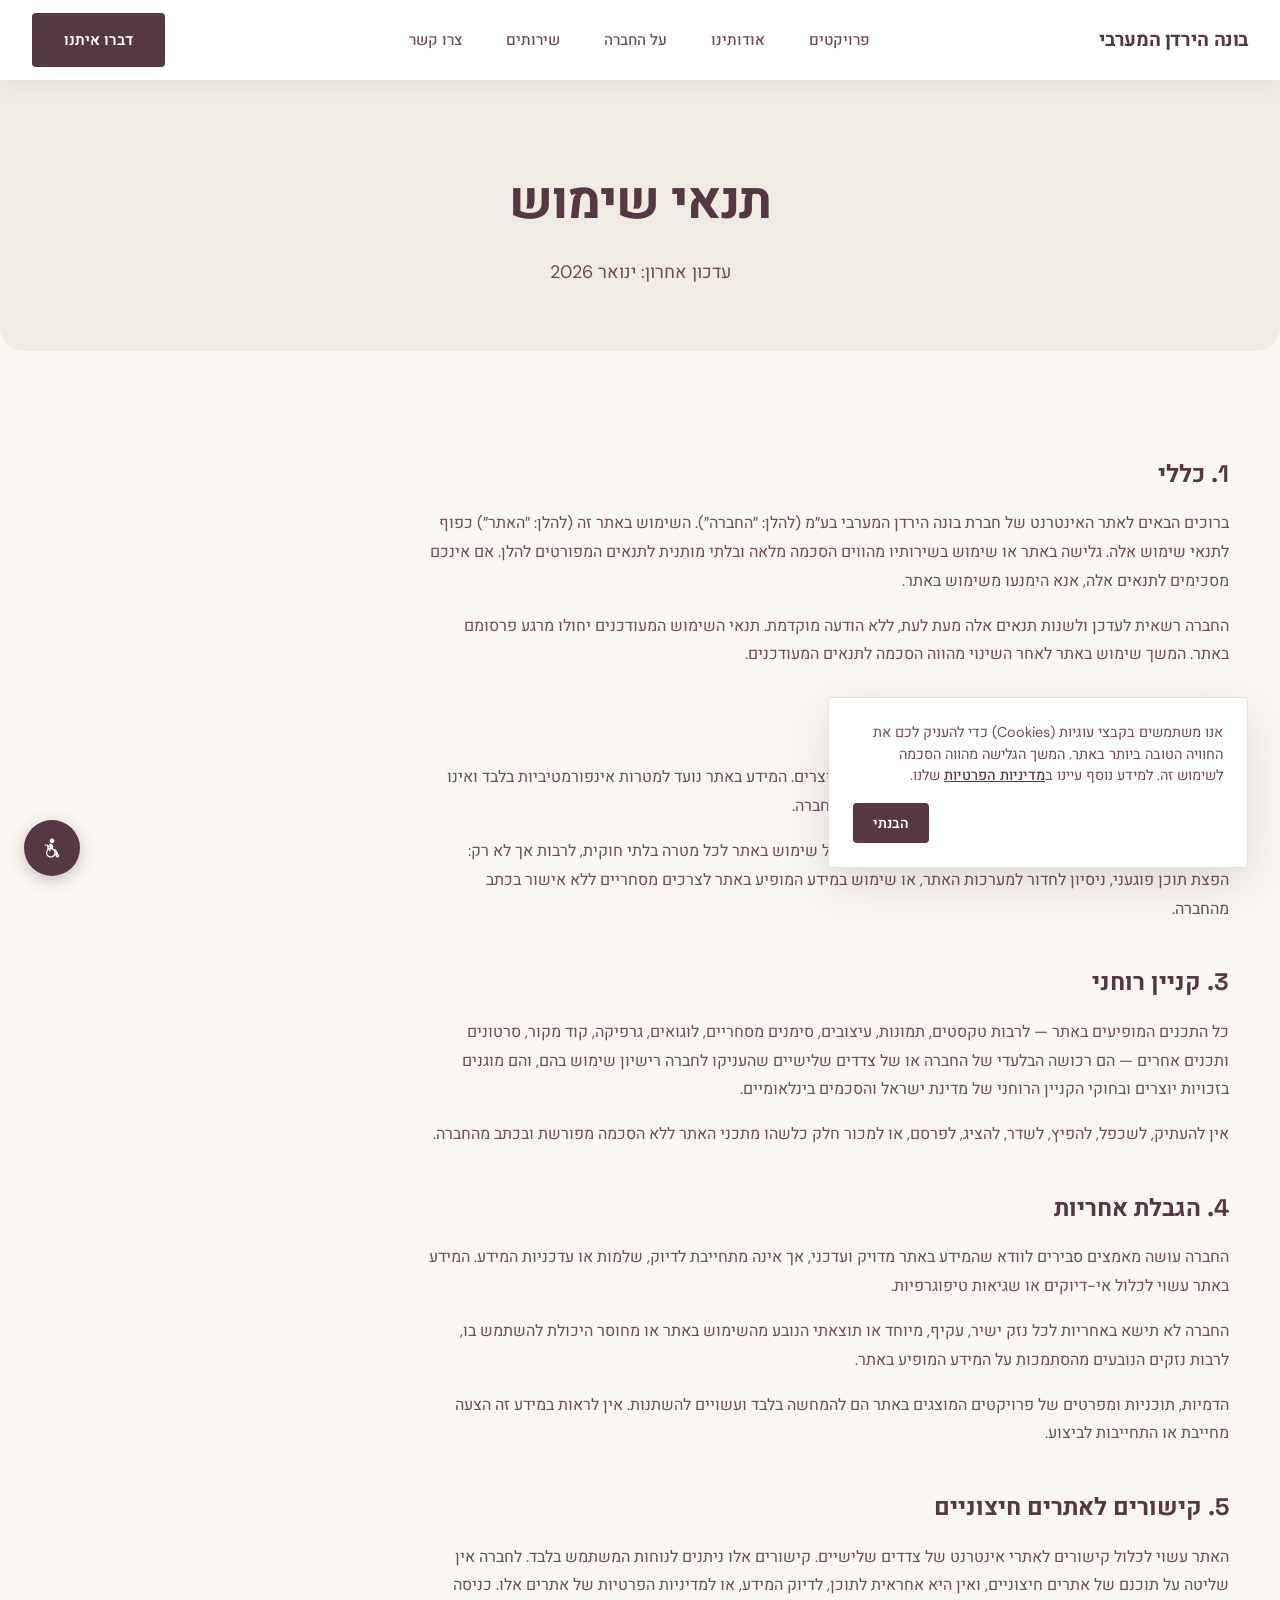
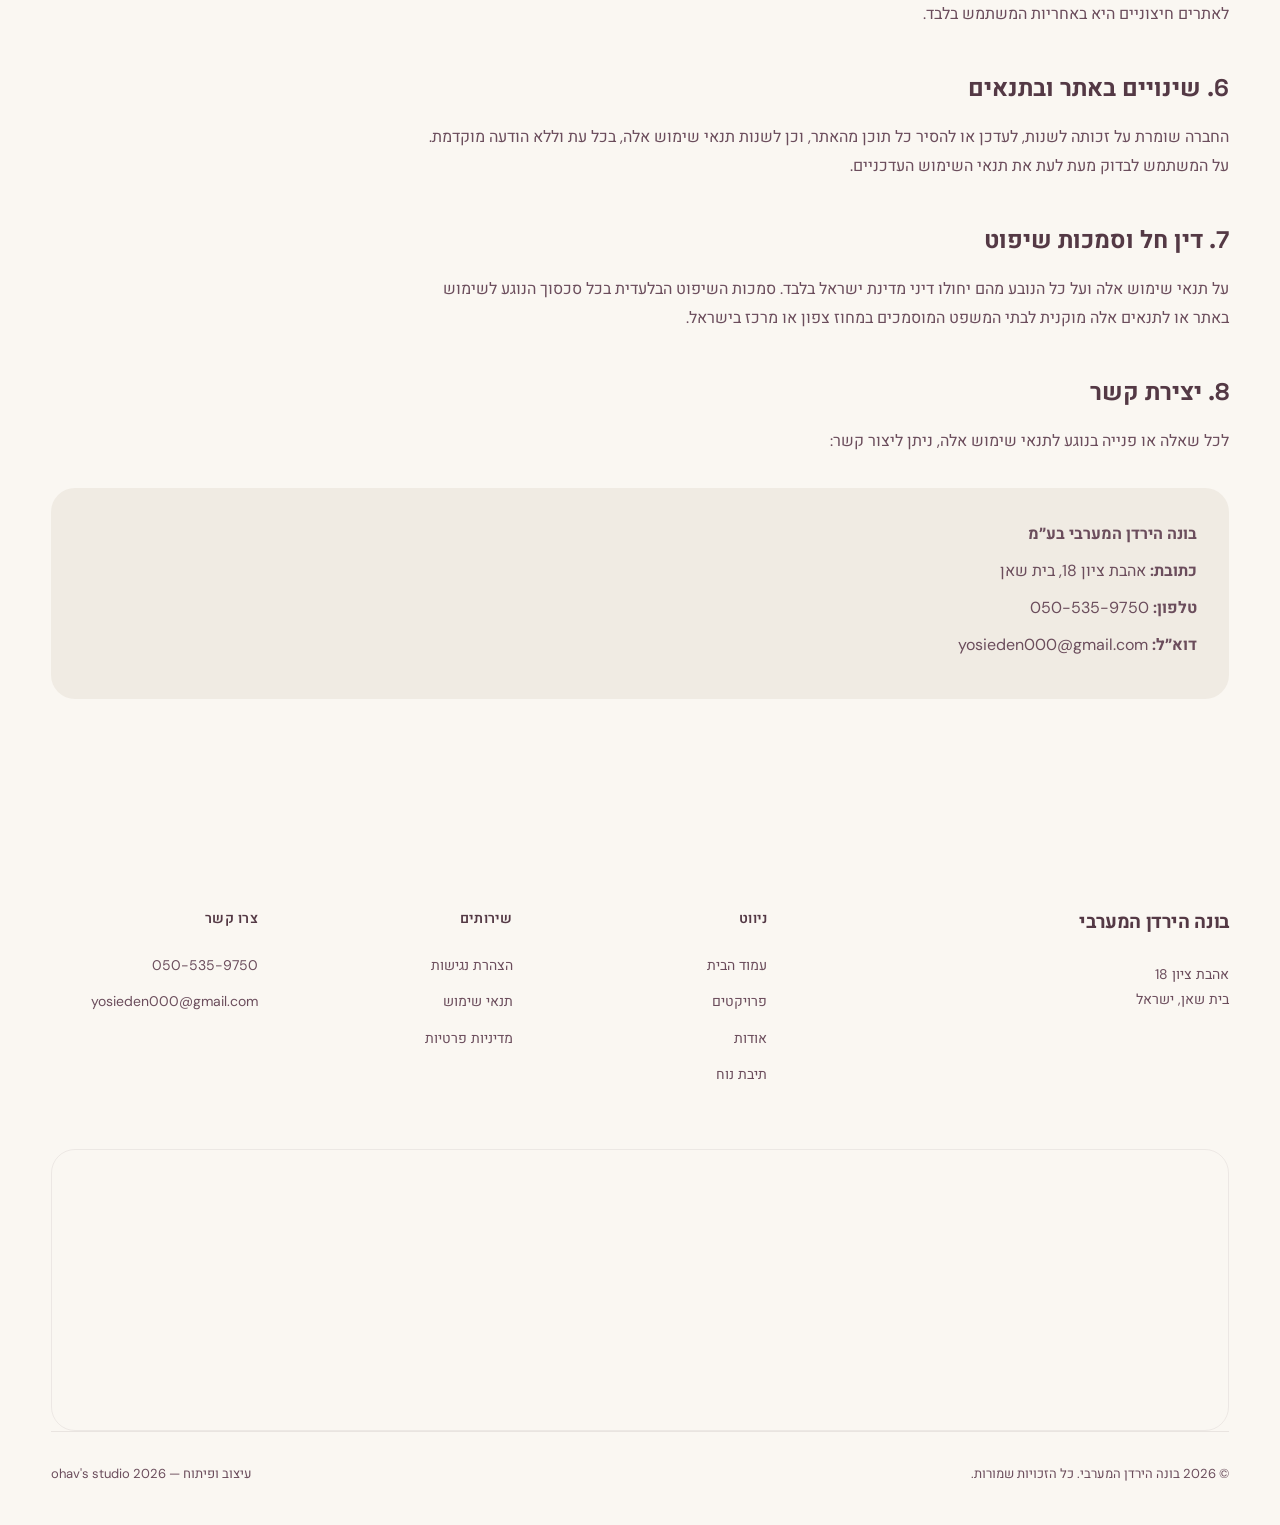
<file: terms.html>
<!DOCTYPE html>
<html lang="he" dir="rtl">
<head>
  <meta charset="UTF-8">
  <meta name="viewport" content="width=device-width, initial-scale=1.0">
  <title>תנאי שימוש | בונה הירדן המערבי</title>
  <meta name="description" content="תנאי שימוש באתר בונה הירדן המערבי — הגבלת אחריות, קניין רוחני, ומדיניות שימוש.">
  <link rel="stylesheet" href="https://unpkg.com/aos@2.3.4/dist/aos.css">
  <link rel="stylesheet" href="styles.css?v=3.3">
</head>
<body>
  <a href="#main-content" class="skip-link">דילוג לתוכן המרכזי</a>

  <!-- ═══ MOBILE OVERLAY ═══ -->
  <div class="mobile-overlay" id="mobileOverlay">
    <nav class="mobile-overlay__nav">
      <a href="index.html" class="mobile-overlay__link">עמוד הבית</a>
      <a href="projects.html" class="mobile-overlay__link">הפרויקטים</a>
      <a href="index.html#about" class="mobile-overlay__link">אודותינו</a>
      <a href="index.html#services" class="mobile-overlay__link">תיבת נוח</a>
      <a href="index.html#location" class="mobile-overlay__link">צרו קשר</a>
    </nav>
    <div class="mobile-overlay__social">
      <a href="#">פייסבוק</a>
      <a href="#">אינסטגרם</a>
      <a href="#">לינקדאין</a>
    </div>
  </div>

  <!-- ═══ HEADER ═══ -->
  <header class="header header--solid" id="header">
    <div class="header__inner">
      <a href="index.html" class="header__logo">בונה הירדן המערבי</a>
      <nav class="header__nav">
        <ul class="header__nav-list">
          <li><a href="projects.html" class="header__nav-link">פרויקטים</a></li>
          <li><a href="index.html#about" class="header__nav-link">אודותינו</a></li>
          <li><a href="index.html#company" class="header__nav-link">על החברה</a></li>
          <li><a href="index.html#services" class="header__nav-link">שירותים</a></li>
          <li><a href="index.html#location" class="header__nav-link">צרו קשר</a></li>
        </ul>
      </nav>
      <a href="index.html#location" class="btn btn--primary header__cta">דברו איתנו</a>
      <button class="header__toggler" id="menuToggle" aria-label="תפריט">
        <span></span><span></span><span></span>
      </button>
    </div>
  </header>
  <main id="main-content">

  <!-- ═══ PAGE HERO ═══ -->
  <section class="page-hero">
    <div class="container">
      <h1 class="page-hero__title" data-aos="fade-up">תנאי שימוש</h1>
      <p class="page-hero__subtitle" data-aos="fade-up" data-aos-delay="100">
        עדכון אחרון: ינואר 2026
      </p>
    </div>
  </section>

  <!-- ═══ CONTENT ═══ -->
  <article class="page-content">
    <div class="container">
      <div data-aos="fade-up">
        <h2>1. כללי</h2>
        <p>
          ברוכים הבאים לאתר האינטרנט של חברת בונה הירדן המערבי בע״מ (להלן: ״החברה״). 
          השימוש באתר זה (להלן: ״האתר״) כפוף לתנאי שימוש אלה. גלישה באתר או שימוש 
          בשירותיו מהווים הסכמה מלאה ובלתי מותנית לתנאים המפורטים להלן. אם אינכם 
          מסכימים לתנאים אלה, אנא הימנעו משימוש באתר.
        </p>
        <p>
          החברה רשאית לעדכן ולשנות תנאים אלה מעת לעת, ללא הודעה מוקדמת. תנאי השימוש 
          המעודכנים יחולו מרגע פרסומם באתר. המשך שימוש באתר לאחר השינוי מהווה הסכמה 
          לתנאים המעודכנים.
        </p>

        <h2>2. שימוש באתר</h2>
        <p>
          האתר מיועד לספק מידע אודות החברה, פרויקטים, שירותים ומוצרים. המידע באתר 
          נועד למטרות אינפורמטיביות בלבד ואינו מהווה הצעה מחייבת, ייעוץ מקצועי או 
          התחייבות כלשהי מצד החברה.
        </p>
        <p>
          השימוש באתר מותר למטרות חוקיות בלבד. חל איסור מוחלט על שימוש באתר לכל מטרה 
          בלתי חוקית, לרבות אך לא רק: הפצת תוכן פוגעני, ניסיון לחדור למערכות האתר, 
          או שימוש במידע המופיע באתר לצרכים מסחריים ללא אישור בכתב מהחברה.
        </p>

        <h2>3. קניין רוחני</h2>
        <p>
          כל התכנים המופיעים באתר — לרבות טקסטים, תמונות, עיצובים, סימנים מסחריים, 
          לוגואים, גרפיקה, קוד מקור, סרטונים ותכנים אחרים — הם רכושה הבלעדי של 
          החברה או של צדדים שלישיים שהעניקו לחברה רישיון שימוש בהם, והם מוגנים 
          בזכויות יוצרים ובחוקי הקניין הרוחני של מדינת ישראל והסכמים בינלאומיים.
        </p>
        <p>
          אין להעתיק, לשכפל, להפיץ, לשדר, להציג, לפרסם, או למכור חלק כלשהו מתכני 
          האתר ללא הסכמה מפורשת ובכתב מהחברה.
        </p>

        <h2>4. הגבלת אחריות</h2>
        <p>
          החברה עושה מאמצים סבירים לוודא שהמידע באתר מדויק ועדכני, אך אינה מתחייבת 
          לדיוק, שלמות או עדכניות המידע. המידע באתר עשוי לכלול אי-דיוקים או שגיאות 
          טיפוגרפיות.
        </p>
        <p>
          החברה לא תישא באחריות לכל נזק ישיר, עקיף, מיוחד או תוצאתי הנובע מהשימוש 
          באתר או מחוסר היכולת להשתמש בו, לרבות נזקים הנובעים מהסתמכות על המידע 
          המופיע באתר.
        </p>
        <p>
          הדמיות, תוכניות ומפרטים של פרויקטים המוצגים באתר הם להמחשה בלבד ועשויים 
          להשתנות. אין לראות במידע זה הצעה מחייבת או התחייבות לביצוע.
        </p>

        <h2>5. קישורים לאתרים חיצוניים</h2>
        <p>
          האתר עשוי לכלול קישורים לאתרי אינטרנט של צדדים שלישיים. קישורים אלו ניתנים 
          לנוחות המשתמש בלבד. לחברה אין שליטה על תוכנם של אתרים חיצוניים, ואין היא 
          אחראית לתוכן, לדיוק המידע, או למדיניות הפרטיות של אתרים אלו. כניסה לאתרים 
          חיצוניים היא באחריות המשתמש בלבד.
        </p>

        <h2>6. שינויים באתר ובתנאים</h2>
        <p>
          החברה שומרת על זכותה לשנות, לעדכן או להסיר כל תוכן מהאתר, וכן לשנות תנאי 
          שימוש אלה, בכל עת וללא הודעה מוקדמת. על המשתמש לבדוק מעת לעת את תנאי 
          השימוש העדכניים.
        </p>

        <h2>7. דין חל וסמכות שיפוט</h2>
        <p>
          על תנאי שימוש אלה ועל כל הנובע מהם יחולו דיני מדינת ישראל בלבד. סמכות 
          השיפוט הבלעדית בכל סכסוך הנוגע לשימוש באתר או לתנאים אלה מוקנית לבתי 
          המשפט המוסמכים במחוז צפון או מרכז בישראל.
        </p>

        <h2>8. יצירת קשר</h2>
        <p>לכל שאלה או פנייה בנוגע לתנאי שימוש אלה, ניתן ליצור קשר:</p>

        <div class="contact-box">
          <p><strong>בונה הירדן המערבי בע״מ</strong></p>
          <p><strong>כתובת:</strong> אהבת ציון 18, בית שאן</p>
          <p><strong>טלפון:</strong> <a href="tel:+972505359750">050-535-9750</a></p>
          <p><strong>דוא״ל:</strong> <a href="mailto:yosieden000@gmail.com">yosieden000@gmail.com</a></p>
        </div>
      </div>
    </div>
  </article>

  </main>

  <!-- ═══ FOOTER ═══ -->
  <footer class="footer" id="footer">
    <div class="container">
      <div class="footer__grid">
        <div>
          <div class="footer__logo">בונה הירדן המערבי</div>
          <p class="footer__address">אהבת ציון 18<br>בית שאן, ישראל</p>
        </div>
        <div>
          <div class="footer__col-title">ניווט</div>
          <div class="footer__links">
            <a href="index.html">עמוד הבית</a>
            <a href="projects.html">פרויקטים</a>
            <a href="index.html#about">אודות</a>
            <a href="index.html#services">תיבת נוח</a>
          </div>
        </div>
        <div>
          <div class="footer__col-title">שירותים</div>
          <div class="footer__links">
            <a href="accessibility.html">הצהרת נגישות</a>
            <a href="terms.html">תנאי שימוש</a>
            <a href="privacy.html">מדיניות פרטיות</a>
          </div>
        </div>
        <div>
          <div class="footer__col-title">צרו קשר</div>
          <div class="footer__links">
            <a href="tel:+972505359750">050-535-9750</a>
            <a href="mailto:yosieden000@gmail.com">yosieden000@gmail.com</a>
          </div>
        </div>
      </div>
      <div class="footer__map">
        <iframe src="https://www.google.com/maps?q=%D7%90%D7%94%D7%91%D7%AA+%D7%A6%D7%99%D7%95%D7%9F+18+%D7%91%D7%99%D7%AA+%D7%A9%D7%90%D7%9F+%D7%99%D7%A9%D7%A8%D7%90%D7%9C&output=embed" allowfullscreen="" loading="lazy" referrerpolicy="no-referrer-when-downgrade" title="מיקום בונה הירדן המערבי — בית שאן"></iframe>
      </div>
      <div class="footer__bottom">
        <span>© 2026 בונה הירדן המערבי. כל הזכויות שמורות.</span>
        <span>עיצוב ופיתוח — ohav's studio 2026</span>
      </div>
    </div>
  </footer>

  <button class="a11y-btn" id="a11yBtn" aria-label="תפריט נגישות" title="נגישות">
    <svg viewBox="0 0 100 100" fill="currentColor" width="24" height="24"><path d="M40,20C40,14.475,44.475,10,50,10C55.525,10,60,14.475,60,20C60,25.525,55.525,30,50,30C44.475,30,40,25.525,40,20Z" /><path d="M74.65,75.32C75.11,74.32,75.13,73.13,74.6,72.07L67.1,57.07C66.47,55.8,65.17,55,63.75,55L58.22,55C57.23,54.12,56.15,53.35,55,52.69L55,45C55,38.096,49.404,32.5,42.5,32.5C41.771,32.504,41.039,32.825,40.548,33.438L34.768,40.663C33.955,37.407,31.008,35,27.5,35L20,35L20,40L27.5,40C28.88,40,30,41.12,30,42.5L30,56.78C26.89,60.31,25,64.93,25,70C25,81.05,33.95,90,45,90C52.4,90,58.86,85.98,62.31,80L65,80L65,82.5C65,86.64,68.36,90,72.5,90S80,86.64,80,82.5C80,79.11,77.74,76.24,74.65,75.32ZM40,42.127L40,50.63C39.32,50.8,38.66,51.01,38.01,51.26L35.593,47.635L40,42.127ZM45,85C36.729,85,30,78.271,30,70C30,64.954,32.512,60.492,36.343,57.772L40.42,63.887C40.901,64.609,41.694,65,42.502,65C42.979,65,43.461,64.864,43.887,64.58C45.035,63.814,45.346,62.262,44.58,61.113L40.895,55.585C42.201,55.212,43.575,55,45,55C53.271,55,60,61.729,60,70S53.271,85,45,85ZM64.37,75C64.78,73.4,65,71.72,65,70C65,69.87,65,69.74,64.99,69.61L67.68,75L64.37,75ZM72.5,85C71.119,85,70,83.881,70,82.5C70,81.119,71.119,80,72.5,80S75,81.119,75,82.5C75,83.881" /></svg>
  </button>
  <div class="a11y-panel" id="a11yPanel" role="dialog" aria-label="אפשרויות נגישות" aria-hidden="true">
    <div class="a11y-panel__header">
      <span class="a11y-panel__title">נגישות</span>
      <button class="a11y-panel__close" id="a11yClose" aria-label="סגור תפריט נגישות">&times;</button>
    </div>
    <div class="a11y-panel__body">
      <button class="a11y-option" data-action="increase-font"><span class="a11y-option__icon">א+</span><span class="a11y-option__label">הגדלת גופן</span></button>
      <button class="a11y-option" data-action="decrease-font"><span class="a11y-option__icon">א-</span><span class="a11y-option__label">הקטנת גופן</span></button>
      <button class="a11y-option" data-action="high-contrast"><span class="a11y-option__icon">◑</span><span class="a11y-option__label">ניגודיות גבוהה</span></button>
      <button class="a11y-option" data-action="grayscale"><span class="a11y-option__icon">◐</span><span class="a11y-option__label">גווני אפור</span></button>
      <button class="a11y-option" data-action="underline-links"><span class="a11y-option__icon">U</span><span class="a11y-option__label">הדגשת קישורים</span></button>
      <button class="a11y-option" data-action="readable-font"><span class="a11y-option__icon">Aa</span><span class="a11y-option__label">גופן קריא</span></button>
      <button class="a11y-option" data-action="stop-animations"><span class="a11y-option__icon">⏸</span><span class="a11y-option__label">עצירת אנימציות</span></button>
      <button class="a11y-option a11y-option--reset" data-action="reset"><span class="a11y-option__icon">↺</span><span class="a11y-option__label">איפוס</span></button>
    </div>
    <a href="accessibility.html" class="a11y-panel__link">הצהרת נגישות מלאה</a>
  </div>

  <script src="https://unpkg.com/aos@2.3.4/dist/aos.js"></script>
  <script src="main.js"></script>
  <script>AOS.init({ duration: 800, offset: 100, once: true, easing: 'ease-out-cubic' });</script>
</body>
</html>
</file>
<file: styles.css>
/* ==========================================================================
   בונה הירדן המערבי — Design System v3
   ========================================================================== */

@import url('https://fonts.googleapis.com/css2?family=Space+Grotesk:wght@400;500;600;700&family=DM+Sans:wght@300;400;500;600;700&family=Heebo:wght@300;400;500;600;700;800;900&display=swap');
@import url('fonts.css');



/* ── CSS Custom Properties ── */
:root {
  --color-brown-500: #543945;
  --color-brown-400: #6B4D5C;
  --color-cream-900: #FAF7F2;
  --color-cream-800: #F0EBE3;
  --color-cream-700: #E8E2D8;
  --color-cream-600: #DDD6CB;
  --color-white: #FFFFFF;
  --color-yellow-400: #F5D547;
  --color-pink-400: #E8A0BF;
  --color-blue-500: #7EC8E3;
  --color-green-400: #A8D8B9;

  --font-heading: 'Space Grotesk', 'Heebo', sans-serif;
  --font-body: 'DM Sans', 'Heebo', sans-serif;

  --radius-sm: 0.5rem;
  --radius-md: 0.75rem;
  --radius-lg: 1.25rem;
  --radius-xl: 1.5rem;
  --radius-full: 100px;

  --container-max: 1320px;
  --pad-x: clamp(1.25rem, 4vw, 3.5rem);
  --header-height: 5rem;

  --ease-out: cubic-bezier(0.16, 1, 0.3, 1);
  --ease-smooth: cubic-bezier(0.45, 0, 0.15, 1);
  --transition: 0.3s ease;
}

/* ── Reset ── */
*, *::before, *::after { margin: 0; padding: 0; box-sizing: border-box; }
html {
  direction: rtl;
  overflow-x: hidden;
  max-width: 100%;
}
body {
  font-family: var(--font-body);
  font-weight: 400;
  color: var(--color-brown-500);
  background-color: var(--color-cream-900);
  line-height: 1.6;
  overflow-x: hidden;
  max-width: 100%;
  -webkit-font-smoothing: antialiased;
  font-size: 16px;
}
a { text-decoration: none; color: inherit; }
button, input, select, textarea { font-family: inherit; border: none; outline: none; background: none; }
ul, ol { list-style: none; }
img { display: block; max-width: 100%; height: auto; }

.container { max-width: var(--container-max); margin: 0 auto; padding: 0 var(--pad-x); }

/* ══════════════════════════════════════════════════════════════════
   HEADER — Full-width, transparent → solid on scroll
   ══════════════════════════════════════════════════════════════════ */
.header {
  position: fixed;
  top: 0;
  right: 0;
  left: 0;
  z-index: 200;
  transition: background 0.5s var(--ease-smooth), box-shadow 0.5s ease;
}

/* Transparent state (at top of page) */
.header--transparent {
  background: transparent;
}
.header--transparent .header__logo { color: var(--color-white); }
.header--transparent .header__nav-link { color: rgba(255,255,255,0.8); }
.header--transparent .header__nav-link:hover { color: var(--color-white); background: rgba(255,255,255,0.1); }
.header--transparent .header__nav-link.active { background: rgba(255,255,255,0.2); color: var(--color-white); }
.header--transparent .header__toggler span { background-color: var(--color-white); }

/* Solid state (scrolled past hero) */
.header--solid {
  background: var(--color-white);
  box-shadow: 0 4px 24px rgba(0,0,0,0.06);
}

/* Inner container — full width */
.header__inner {
  display: flex;
  align-items: center;
  height: var(--header-height);
  padding: 0 2rem;
  max-width: 100%;
  margin: 0 auto;
  transition: padding 0.3s ease;
}

.header__logo {
  font-family: var(--font-heading);
  font-weight: 700;
  font-size: 1.2rem;
  color: var(--color-brown-500);
  white-space: nowrap;
  letter-spacing: -0.02em;
  flex-shrink: 0;
  transition: color 0.4s ease;
}

.header__nav {
  display: flex;
  align-items: center;
  margin-right: auto;
  margin-left: auto;
}

.header__nav-list {
  display: flex;
  align-items: center;
  gap: 0.25rem;
}

.header__nav-link {
  display: flex;
  align-items: center;
  justify-content: center;
  height: 2.75rem;
  padding: 0 1.25rem;
  border-radius: var(--radius-sm);
  font-size: 0.95rem;
  font-weight: 500;
  color: var(--color-brown-400);
  cursor: pointer;
  transition: all 0.3s ease;
  position: relative;
}

.header__nav-link:hover {
  background-color: rgba(84, 57, 69, 0.06);
}

.header__nav-link.active {
  background-color: var(--color-brown-500);
  color: var(--color-white);
  font-weight: 600;
}

.header__cta {
  flex-shrink: 0;
  margin-right: 1rem;
  transition: background 0.3s ease, opacity 0.3s ease;
}

.header--transparent .header__cta {
  background: rgba(255,255,255,0.15);
  border: 1px solid rgba(255,255,255,0.3);
  backdrop-filter: blur(8px);
}

.header--transparent .header__cta:hover {
  background: rgba(255,255,255,0.25);
}

/* Mobile toggle */
.header__toggler {
  display: none;
  align-items: center;
  flex-direction: column;
  gap: 5px;
  justify-content: center;
  height: 2.5rem;
  width: 2.5rem;
  cursor: pointer;
  margin-right: auto;
  z-index: 2;
  border-radius: var(--radius-sm);
  transition: background 0.2s ease;
}
.header__toggler:hover { background: rgba(84,57,69,0.06); }
.header__toggler span {
  display: block; width: 1.125rem; height: 1.5px;
  background-color: var(--color-brown-500);
  transition: all 0.3s ease; border-radius: 1px;
}
.header__toggler.active span:first-child { transform: translateY(6.5px) rotate(45deg); }
.header__toggler.active span:nth-child(2) { opacity: 0; }
.header__toggler.active span:nth-child(3) { transform: translateY(-6.5px) rotate(-45deg); }

/* ══════════════════════════════════════════════════════════════════
   BUTTONS
   ══════════════════════════════════════════════════════════════════ */
.btn {
  display: inline-flex; align-items: center; justify-content: center;
  height: 3.4rem; padding: 0 2rem;
  font-family: var(--font-body); font-size: 0.95rem; font-weight: 600;
  border-radius: 4px; cursor: pointer;
  transition: all 0.35s var(--ease-out); white-space: nowrap; gap: 0.5rem;
}
.btn--primary { background-color: var(--color-brown-500); color: var(--color-white); }
.btn--primary:hover { background-color: var(--color-brown-400); transform: translateY(-2px); box-shadow: 0 8px 24px rgba(84,57,69,0.25); }
.btn--outline { background: transparent; color: var(--color-brown-500); border: 1px solid rgba(84, 57, 69, 0.25); }
.btn--outline:hover { background: var(--color-cream-700); transform: translateY(-2px); }
.btn--large { height: 4.5rem; padding: 0 2.5rem; font-size: 1.125rem; }
.btn--arrow::after { content: '←'; font-size: 1.1em; transition: transform 0.3s ease; }
.btn--arrow:hover::after { transform: translateX(-4px); }

.btn--hero { height: 3.75rem; padding: 0 2.5rem; background: var(--color-white); color: var(--color-brown-500); font-size: 1rem; font-weight: 600; border-radius: 4px; }
.btn--hero:hover { background: rgba(255,255,255,0.85); transform: translateY(-3px); box-shadow: 0 8px 30px rgba(0,0,0,0.2); }
.btn--hero-outline { height: 3.75rem; padding: 0 2.5rem; background: transparent; color: var(--color-white); font-size: 1rem; font-weight: 600; border: 1.5px solid rgba(255,255,255,0.5); border-radius: 4px; }
.btn--hero-outline:hover { background: rgba(255,255,255,0.15); border-color: rgba(255,255,255,0.8); transform: translateY(-3px); }

.btn--whatsapp { background-color: #25D366; color: var(--color-white); margin-top: 1rem; grid-column: 1 / -1; }
.btn--whatsapp:hover { background-color: #1DA851; transform: translateY(-2px); box-shadow: 0 8px 24px rgba(37,211,102,0.3); }

/* ══════════════════════════════════════════════════════════════════
   HERO — Full-screen, no carousel
   ══════════════════════════════════════════════════════════════════ */
.hero {
  background-image: url('images/bg.png');
  background-size: cover; background-position: center; background-repeat: no-repeat;
  min-height: 100svh;
  padding-top: calc(var(--header-height) + 2.5rem); padding-bottom: 5rem;
  display: flex; flex-direction: column; justify-content: center;
  position: relative; overflow: hidden;
}
.hero::before {
  content: ''; position: absolute; inset: 0;
  background: linear-gradient(180deg, rgba(0,0,0,0.35) 0%, rgba(0,0,0,0.15) 40%, rgba(0,0,0,0.45) 100%);
  z-index: 1;
}
.hero__content {
  display: flex; flex-direction: column; justify-content: center; flex: 1;
  position: relative; z-index: 2; max-width: 900px;
}
.hero__heading {
  font-family: var(--font-heading); font-weight: 700;
  font-size: clamp(3rem, 7vw, 6rem); line-height: 1.05;
  letter-spacing: -0.03em; color: var(--color-white);
  margin-bottom: 1.75rem; text-shadow: 0 4px 40px rgba(0,0,0,0.3);
}
.hero__description {
  font-size: clamp(1.1rem, 1.5vw, 1.5rem); line-height: 1.5;
  max-width: 600px; color: rgba(255,255,255,0.88);
  margin-bottom: 2.5rem; font-weight: 400; text-shadow: 0 2px 16px rgba(0,0,0,0.2);
}
.hero__cta-row { display: flex; gap: 1rem; flex-wrap: wrap; }

/* ══════════════════════════════════════════════════════════════════
   TILES / PROJECTS
   ══════════════════════════════════════════════════════════════════ */
.tiles { padding-top: 5rem; padding-bottom: 5rem; }
#projects .container {
  max-width: 1600px;
}
.tiles__items {
  display: grid;
  grid-template-columns: repeat(4, 1fr);
  gap: 1.375rem;
}
.tiles__more { text-align: center; margin-top: 2.5rem; }

/* Loading skeleton */
.tiles__loading {
  display: grid;
  grid-template-columns: repeat(4, 1fr);
  gap: 1.375rem;
}
.tile-skeleton {
  flex: 1; border-radius: var(--radius-xl); overflow: hidden;
  background: var(--color-cream-700); padding: 0.75rem; padding-bottom: 1.375rem;
}
.tile-skeleton__img {
  border-radius: var(--radius-lg); aspect-ratio: 4/3; margin-bottom: 1.25rem;
  background: linear-gradient(90deg, var(--color-cream-700) 25%, var(--color-cream-600) 50%, var(--color-cream-700) 75%);
  background-size: 200% 100%; animation: shimmer 1.5s infinite;
}
.tile-skeleton__text {
  height: 1rem; border-radius: 0.25rem; margin: 0.5rem;
  background: linear-gradient(90deg, var(--color-cream-700) 25%, var(--color-cream-600) 50%, var(--color-cream-700) 75%);
  background-size: 200% 100%; animation: shimmer 1.5s infinite;
}
.tile-skeleton__text--short { width: 60%; }
@keyframes shimmer { 0% { background-position: 200% 0; } 100% { background-position: -200% 0; } }

.tile {
  background-color: var(--color-cream-700); border-radius: var(--radius-xl);
  overflow: hidden; padding: 0.75rem; padding-bottom: 1.375rem; flex: 1;
  transition: transform 0.5s var(--ease-out), background-color 0.3s ease, box-shadow 0.4s ease;
  display: flex; flex-direction: column;
}
.tile:hover { background-color: var(--color-cream-800); transform: translateY(-8px); box-shadow: 0 16px 48px rgba(84,57,69,0.12); }
.tile__link { display: flex; flex-direction: column; flex: 1; color: inherit; text-decoration: none; }
.tile__photos { border-radius: var(--radius-lg); overflow: hidden; aspect-ratio: 4/3; margin-bottom: 1.25rem; position: relative; }
.tile__photos img { width: 100%; height: 100%; object-fit: cover; transition: transform 0.6s var(--ease-out); }
.tile:hover .tile__photos img { transform: scale(1.05); }
.tile__status {
  position: absolute; top: 0.75rem; right: 0.75rem;
  padding: 0.4rem 1rem; font-size: 0.75rem; font-weight: 600;
  border-radius: 4px; background: rgba(255,255,255,0.92);
  backdrop-filter: blur(10px); color: var(--color-brown-500); z-index: 2;
}
.tile__title { font-family: var(--font-heading); font-size: 1.375rem; font-weight: 600; letter-spacing: -0.01em; margin-bottom: 0.5rem; padding: 0 0.5rem; }
.tile__meta { font-size: 0.875rem; color: var(--color-brown-400); padding: 0 0.5rem; font-weight: 400; line-height: 1.5; }
.tile__desc { font-size: 0.8rem; color: var(--color-brown-400); padding: 0 0.5rem; margin-top: 0.5rem; line-height: 1.5; opacity: 0.7; }
.tile__btn { margin-top: auto; padding: 1.25rem 0.5rem 0; }
.tile:hover .tile__btn .btn { background: var(--color-brown-500); color: var(--color-white); border-color: var(--color-brown-500); }

/* ══════════════════════════════════════════════════════════════════
   ABOUT / MANIFESTO
   ══════════════════════════════════════════════════════════════════ */
.about { padding: 6rem 0; }
.about__grid { display: grid; grid-template-columns: 1fr 1fr; gap: 4rem; align-items: center; }
.about__image { border-radius: var(--radius-xl); overflow: hidden; aspect-ratio: 4/5; transition: transform 0.6s var(--ease-out); }
.about__image:hover { transform: scale(1.02); }
.about__image img { width: 100%; height: 100%; object-fit: cover; transition: transform 0.8s var(--ease-out); }
.about__image:hover img { transform: scale(1.05); }

.about__label { font-size: 0.875rem; font-weight: 600; letter-spacing: 0.08em; text-transform: uppercase; color: var(--color-brown-400); margin-bottom: 1.5rem; }
.about__heading { font-family: var(--font-heading); font-weight: 700; font-size: clamp(1.75rem, 3.5vw, 3rem); line-height: 1.15; letter-spacing: -0.02em; margin-bottom: 1.5rem; }
.about__text { font-size: 1.05rem; line-height: 1.7; color: var(--color-brown-400); font-weight: 400; margin-bottom: 2.5rem; max-width: 500px; }

.about__stats { display: flex; gap: 3rem; padding-top: 2rem; border-top: 1px solid rgba(84, 57, 69, 0.15); }
.stat { transition: transform 0.3s var(--ease-out); }
.stat:hover { transform: translateY(-4px); }
.stat__number { font-family: var(--font-heading); font-weight: 700; font-size: clamp(2rem, 3vw, 3rem); letter-spacing: -0.03em; line-height: 1; margin-bottom: 0.5rem; }
.stat__label { font-size: 0.875rem; color: var(--color-brown-400); }

/* ── About reversed (על החברה) ── */
.about--reversed .about__grid {
  direction: ltr; /* Flip the grid: now image left, text right */
}
.about--reversed .about__grid > * {
  direction: rtl; /* Keep text direction RTL inside elements */
}

/* ══════════════════════════════════════════════════════════════════
   SERVICES / שירותים
   ══════════════════════════════════════════════════════════════════ */
.services {
  padding: 6rem 0;
}

.services__header {
  margin-bottom: 3rem;
}

.services__label {
  font-size: 0.875rem;
  font-weight: 600;
  letter-spacing: 0.08em;
  text-transform: uppercase;
  color: var(--color-brown-400);
  margin-bottom: 1rem;
  display: block;
}

.services__heading {
  font-family: var(--font-heading);
  font-weight: 700;
  font-size: clamp(1.75rem, 3.5vw, 3rem);
  line-height: 1.15;
  letter-spacing: -0.02em;
  color: var(--color-brown-500);
}

.services__list {
  border-top: 1px solid rgba(84, 57, 69, 0.12);
}

.service-item {
  border-bottom: 1px solid rgba(84, 57, 69, 0.12);
  transition: border-color 0.4s ease;
}

.service-row {
  display: flex;
  align-items: flex-start;
  gap: 2.5rem;
  padding: 2rem 2.5rem;
  margin: 0 -2.5rem;
  border-radius: 4px;
  background-color: transparent;
  transition: all 0.6s cubic-bezier(0.16, 1, 0.3, 1);
  cursor: pointer;
  outline: none;
}

.service-row:hover,
.service-row:focus-visible {
  background-color: var(--color-brown-500);
  padding-right: 3.5rem;
}

.service-row__num {
  font-family: var(--font-heading);
  font-size: 1.125rem;
  font-weight: 700;
  color: rgba(84, 57, 69, 0.2);
  min-width: 2.5rem;
  padding-top: 0.2rem;
  transition: color 0.6s cubic-bezier(0.16, 1, 0.3, 1);
}

.service-row:hover .service-row__num,
.service-row:focus-visible .service-row__num {
  color: rgba(255, 255, 255, 0.6);
}

.service-row__content {
  flex: 1;
}

.service-row__title {
  font-family: var(--font-heading);
  font-size: clamp(1.25rem, 2vw, 1.625rem);
  font-weight: 600;
  letter-spacing: -0.01em;
  margin-bottom: 0.5rem;
  color: var(--color-brown-500);
  transition: color 0.6s cubic-bezier(0.16, 1, 0.3, 1);
}

.service-row:hover .service-row__title,
.service-row:focus-visible .service-row__title {
  color: var(--color-white);
}

.service-row__text {
  font-size: 0.95rem;
  line-height: 1.6;
  color: var(--color-brown-400);
  max-width: 600px;
  transition: color 0.6s cubic-bezier(0.16, 1, 0.3, 1);
}

.service-row:hover .service-row__text,
.service-row:focus-visible .service-row__text {
  color: rgba(255, 255, 255, 0.85);
}

.service-row__arrow {
  margin-right: auto;
  margin-left: 0;
  color: rgba(84, 57, 69, 0.15);
  transition: all 0.6s cubic-bezier(0.16, 1, 0.3, 1);
  flex-shrink: 0;
  margin-top: 0.3rem;
}

.service-row__arrow svg {
  width: 1.5rem;
  height: 1.5rem;
  transition: transform 0.6s cubic-bezier(0.16, 1, 0.3, 1);
}

.service-row:hover .service-row__arrow,
.service-row:focus-visible .service-row__arrow {
  color: var(--color-white);
  transform: translateX(-12px);
}

/* ── Service Accordion Drawer ── */
.service-row__drawer {
  max-height: 0;
  overflow: hidden;
  opacity: 0;
  padding: 0 2.5rem;
  margin: 0 -2.5rem;
  transition: max-height 0.6s cubic-bezier(0.16, 1, 0.3, 1),
              opacity 0.4s cubic-bezier(0.16, 1, 0.3, 1),
              padding-bottom 0.6s cubic-bezier(0.16, 1, 0.3, 1);
}

.service-item.is-expanded .service-row__drawer {
  opacity: 1;
  padding-bottom: 2.5rem;
}

.service-row__drawer-inner {
  display: grid;
  grid-template-columns: 1.2fr 0.8fr;
  gap: 3rem;
  align-items: center;
  border-top: 1px dashed rgba(84, 57, 69, 0.15);
  padding-top: 2rem;
}

.service-drawer__details {
  flex: 1;
}

.service-drawer__bullets {
  list-style: none;
  padding: 0;
  margin: 0;
}

.service-drawer__bullets li {
  font-size: 1rem;
  line-height: 1.7;
  color: var(--color-brown-400);
  padding: 0.75rem 0;
  border-bottom: 1px solid rgba(84, 57, 69, 0.08);
  position: relative;
  padding-right: 1.5rem;
}

.service-drawer__bullets li:last-child {
  border-bottom: none;
}

.service-drawer__bullets li::before {
  content: "";
  position: absolute;
  right: 0;
  top: 1.3rem;
  width: 6px;
  height: 6px;
  background-color: var(--color-brown-500);
  transform: rotate(45deg);
}

.service-drawer__image {
  width: 100%;
  height: 250px;
  overflow: hidden;
  border-radius: 4px;
  border: 1px solid rgba(84, 57, 69, 0.1);
}

.service-drawer__image img {
  width: 100%;
  height: 100%;
  object-fit: cover;
  transition: transform 0.8s cubic-bezier(0.16, 1, 0.3, 1);
}

.service-item:hover .service-drawer__image img {
  transform: scale(1.03);
}

/* Arrow rotation when expanded */
.service-item.is-expanded .service-row__arrow svg {
  transform: rotate(-90deg);
  color: var(--color-brown-500);
}

.service-item.is-expanded .service-row:hover .service-row__arrow svg {
  color: var(--color-white);
}


/* ══════════════════════════════════════════════════════════════════
   LEAD GEN / תיבת נוח
   ══════════════════════════════════════════════════════════════════ */
.leadgen { padding: 6rem 0; background-color: var(--color-cream-800); border-radius: var(--radius-xl); margin: 2rem var(--pad-x); }
.leadgen__inner { max-width: 640px; margin: 0 auto; padding: 0 var(--pad-x); }
.leadgen__heading { font-family: var(--font-heading); font-weight: 700; font-size: clamp(1.75rem, 3vw, 2.5rem); line-height: 1.15; letter-spacing: -0.02em; margin-bottom: 0.75rem; text-align: center; }
.leadgen__subtitle { font-size: 1.05rem; line-height: 1.6; color: var(--color-brown-400); margin-bottom: 3rem; text-align: center; }
.leadgen__form { display: grid; grid-template-columns: 1fr 1fr; gap: 0 2rem; }

.form-field { margin-bottom: 2rem; }
.form-field--full { grid-column: 1 / -1; }
.form-field__label { display: block; font-size: 0.75rem; font-weight: 500; text-transform: uppercase; letter-spacing: 0.05em; color: rgba(84, 57, 69, 0.5); margin-bottom: 0.5rem; }
.form-field__input { width: 100%; height: 3rem; padding: 0; font-size: 1rem; color: var(--color-brown-500); background: transparent; border-bottom: 1px solid rgba(84, 57, 69, 0.2); transition: border-color 0.35s ease; }
.form-field__input:focus { border-bottom-color: var(--color-brown-500); }
.form-field__input::placeholder { color: rgba(84, 57, 69, 0.3); }
select.form-field__input {
  appearance: none; -webkit-appearance: none;
  background-image: url("data:image/svg+xml,%3Csvg xmlns='http://www.w3.org/2000/svg' width='12' height='12' viewBox='0 0 12 12'%3E%3Cpath d='M6 8.5L1 3.5h10L6 8.5z' fill='%23543945' opacity='0.4'/%3E%3C/svg%3E");
  background-repeat: no-repeat; background-position: left 0 center; background-size: 12px; cursor: pointer;
}
.leadgen__submit { grid-column: 1 / -1; margin-top: 1rem; }
.leadgen__whatsapp { grid-column: 1 / -1; }

/* ══════════════════════════════════════════════════════════════════
   FOOTER
   ══════════════════════════════════════════════════════════════════ */
.footer { padding: 5rem 0 2.5rem; }
.footer__grid { display: grid; grid-template-columns: 2fr 1fr 1fr 1fr; gap: 3rem; margin-bottom: 4rem; }
.footer__logo { font-family: var(--font-heading); font-weight: 700; font-size: 1.2rem; margin-bottom: 1.5rem; letter-spacing: -0.02em; }
.footer__address { font-size: 0.875rem; line-height: 1.8; color: var(--color-brown-400); font-weight: 400; margin-bottom: 1rem; }
.footer__hours { display: inline-flex; align-items: center; gap: 0.5rem; font-size: 0.8125rem; color: var(--color-brown-400); }
.footer__dot { width: 6px; height: 6px; border-radius: 50%; background: #4CAF50; display: inline-block; animation: pulse-dot 2s ease-in-out infinite; }
.footer__dot.closed { background: #E53935; animation: none; }
@keyframes pulse-dot { 0%, 100% { opacity: 1; } 50% { opacity: 0.4; } }
.footer__col-title { font-family: var(--font-heading); font-weight: 600; font-size: 0.875rem; margin-bottom: 1.5rem; letter-spacing: 0.02em; }
.footer__links { display: flex; flex-direction: column; gap: 0.875rem; }
.footer__links a { font-size: 0.875rem; color: var(--color-brown-400); font-weight: 400; transition: color 0.25s ease, transform 0.25s ease; display: inline-block; }
.footer__links a:hover { color: var(--color-brown-500); transform: translateX(-4px); }
.footer__bottom { display: flex; align-items: center; justify-content: space-between; padding-top: 2rem; border-top: 1px solid rgba(84, 57, 69, 0.1); font-size: 0.8125rem; color: var(--color-brown-400); }
.footer__map { margin-top: 3rem; border-radius: var(--radius-xl); overflow: hidden; border: 1px solid rgba(84,57,69,0.08); }
.footer__map iframe { width: 100%; height: 280px; border: 0; display: block; filter: grayscale(0.4) contrast(1.1); transition: filter 0.4s ease; }
.footer__map:hover iframe { filter: grayscale(0) contrast(1); }

/* WhatsApp button */
.btn--whatsapp { background: #25D366; color: #fff; display: inline-flex; align-items: center; gap: 0.625rem; }
.btn--whatsapp:hover { background: #1DA851; }
.btn--whatsapp svg { width: 1.25rem; height: 1.25rem; fill: currentColor; flex-shrink: 0; }

/* ══════════════════════════════════════════════════════════════════
   A11Y BUTTON & PANEL
   ══════════════════════════════════════════════════════════════════ */
.a11y-btn {
  position: fixed; bottom: 1.5rem; left: 1.5rem; z-index: 9999;
  width: 3.5rem; height: 3.5rem; border-radius: 50%;
  background: var(--color-brown-500); color: var(--color-white);
  display: flex; align-items: center; justify-content: center; cursor: pointer;
  box-shadow: 0 4px 16px rgba(84,57,69,0.3); transition: transform 0.3s ease, box-shadow 0.3s ease;
  border: none; isolation: isolate;
}
.a11y-btn:hover { transform: scale(1.1); box-shadow: 0 6px 24px rgba(84,57,69,0.4); }
.a11y-btn svg { width: 1.5rem; height: 1.5rem; }
.a11y-badge {
  position: absolute;
  top: -2px;
  right: -2px;
  width: 1.25rem;
  height: 1.25rem;
  background-color: var(--color-pink-400);
  color: var(--color-brown-500);
  border-radius: 50%;
  font-size: 0.75rem;
  font-weight: 700;
  display: flex;
  align-items: center;
  justify-content: center;
  box-shadow: 0 2px 8px rgba(84, 57, 69, 0.25);
  animation: a11y-badge-pop 0.3s cubic-bezier(0.34, 1.56, 0.64, 1);
  pointer-events: none;
  z-index: 10;
}
@keyframes a11y-badge-pop {
  0% { transform: scale(0); }
  100% { transform: scale(1); }
}

.a11y-panel {
  position: fixed; bottom: 6rem; left: 1.5rem; z-index: 9999;
  width: 320px; max-height: 80vh; background: var(--color-white);
  border-radius: var(--radius-xl); box-shadow: 0 12px 48px rgba(0,0,0,0.15);
  overflow: hidden; transform: translateY(20px) scale(0.95);
  opacity: 0; visibility: hidden; transition: all 0.35s var(--ease-out);
  isolation: isolate;
}
.a11y-panel.open { transform: translateY(0) scale(1); opacity: 1; visibility: visible; }
.a11y-panel__header { display: flex; align-items: center; justify-content: space-between; padding: 1.25rem 1.5rem; border-bottom: 1px solid rgba(84,57,69,0.08); }
.a11y-panel__title { font-family: var(--font-heading); font-weight: 700; font-size: 1.125rem; }
.a11y-panel__close { width: 2rem; height: 2rem; border-radius: 50%; background: var(--color-cream-800); display: flex; align-items: center; justify-content: center; font-size: 1.2rem; cursor: pointer; transition: background 0.25s ease; }
.a11y-panel__close:hover { background: var(--color-cream-700); }
.a11y-panel__body { padding: 1rem 1.5rem; display: grid; grid-template-columns: 1fr 1fr; gap: 0.75rem; max-height: 50vh; overflow-y: auto; }
.a11y-option { display: flex; flex-direction: column; align-items: center; gap: 0.4rem; padding: 1rem 0.5rem; border-radius: var(--radius-md); background: var(--color-cream-900); cursor: pointer; transition: all 0.25s ease; border: 2px solid transparent; }
.a11y-option:hover { background: var(--color-cream-800); transform: translateY(-2px); }
.a11y-option.active { border-color: var(--color-brown-500); background: var(--color-cream-700); }
.a11y-option__icon { font-size: 1.375rem; font-weight: 700; color: var(--color-brown-500); line-height: 1; }
.a11y-option__label { font-size: 0.7rem; font-weight: 500; color: var(--color-brown-400); text-align: center; line-height: 1.2; }
.a11y-option--reset { grid-column: 1 / -1; flex-direction: row; gap: 0.75rem; padding: 0.75rem 1rem; background: var(--color-cream-700); }
.a11y-panel__link { display: block; text-align: center; padding: 1rem 1.5rem; font-size: 0.8125rem; font-weight: 500; color: var(--color-brown-400); border-top: 1px solid rgba(84,57,69,0.08); transition: color 0.25s ease; }
.a11y-panel__link:hover { color: var(--color-brown-500); }

/* A11y modes — exclude fixed UI */
body.a11y-high-contrast > *:not(.a11y-btn):not(.a11y-panel) { filter: contrast(1.5); }
body.a11y-grayscale > *:not(.a11y-btn):not(.a11y-panel) { filter: grayscale(1); }
body.a11y-high-contrast.a11y-grayscale > *:not(.a11y-btn):not(.a11y-panel) { filter: contrast(1.5) grayscale(1); }
body.a11y-underline-links a { text-decoration: underline !important; }
body.a11y-readable-font, body.a11y-readable-font * { font-family: Arial, Helvetica, sans-serif !important; }
body.a11y-stop-animations *, body.a11y-stop-animations *::before, body.a11y-stop-animations *::after { animation: none !important; transition: none !important; }

/* ══════════════════════════════════════════════════════════════════
   PAGE HERO & CONTENT — Sub-pages
   ══════════════════════════════════════════════════════════════════ */
.page-hero { padding: 10rem 0 4rem; background: var(--color-cream-800); border-bottom-left-radius: var(--radius-xl); border-bottom-right-radius: var(--radius-xl); text-align: center; }
.page-hero__title { font-family: var(--font-heading); font-weight: 700; font-size: clamp(2rem, 4vw, 3.5rem); color: var(--color-brown-500); margin-bottom: 1rem; letter-spacing: -0.02em; }
.page-hero__subtitle { font-size: 1.125rem; color: var(--color-brown-400); max-width: 600px; margin: 0 auto; line-height: 1.6; }
.page-hero--compact {
  padding: 8rem 0 0rem;
  background: transparent;
  border-bottom-left-radius: 0;
  border-bottom-right-radius: 0;
}
.page-hero__layout {
  display: flex;
  justify-content: space-between;
  align-items: center;
  border-bottom: 1px solid rgba(84, 57, 69, 0.12);
  padding-bottom: 1.5rem;
}
.page-hero--compact .page-hero__title {
  margin-bottom: 0;
  font-size: clamp(2rem, 5vw, 3rem);
}
.page-content { padding: 4rem 0 6rem; }
.page-content h2 { font-family: var(--font-heading); font-size: 1.5rem; font-weight: 700; color: var(--color-brown-500); margin: 2.5rem 0 1rem; }
.page-content h3 { font-family: var(--font-heading); font-size: 1.2rem; font-weight: 600; color: var(--color-brown-500); margin: 2rem 0 0.75rem; }
.page-content p { font-size: 1rem; line-height: 1.8; color: var(--color-brown-400); margin-bottom: 1rem; max-width: 800px; }
.page-content ul { margin: 1rem 0 1.5rem 1.5rem; }
.page-content li { font-size: 1rem; line-height: 1.8; color: var(--color-brown-400); margin-bottom: 0.5rem; list-style: disc; }
.page-content .contact-box { background: var(--color-cream-800); border-radius: var(--radius-xl); padding: 2rem; margin: 2rem 0; }
.page-content .contact-box p { margin-bottom: 0.5rem; }

/* ══════════════════════════════════════════════════════════════════
   PROJECTS PAGE GRID
   ══════════════════════════════════════════════════════════════════ */
.projects-grid { display: grid; grid-template-columns: 1fr 1fr; gap: 1.5rem; padding: 4rem 0 6rem; }

/* ══════════════════════════════════════════════════════════════════
   PROJECT DETAIL PAGE
   ══════════════════════════════════════════════════════════════════ */
.project-hero {
  min-height: 60vh; display: flex; align-items: flex-end; position: relative;
  overflow: hidden; background-size: cover; background-position: center;
  padding: calc(var(--header-height) + 2rem) 0 4rem;
}
.project-hero::before { content: ''; position: absolute; inset: 0; background: linear-gradient(180deg, rgba(0,0,0,0.1) 0%, rgba(0,0,0,0.55) 100%); z-index: 1; }
.project-hero__content {
  position: relative; z-index: 2;
  width: 100%;
}
.project-hero__title-box { display: flex; flex-direction: column; align-items: flex-start; width: 100%; }
.project-hero__status { display: inline-block; padding: 0.4rem 1.25rem; background: rgba(255,255,255,0.9); backdrop-filter: blur(10px); border-radius: 4px; font-size: 0.8rem; font-weight: 600; color: var(--color-brown-500); margin-bottom: 1.25rem; }
.project-hero__row {
  display: flex;
  justify-content: space-between;
  align-items: center;
  gap: 2rem;
  width: 100%;
}
.project-hero__title { font-family: var(--font-heading); font-weight: 700; font-size: clamp(3rem, 6.5vw, 5rem); color: var(--color-white); margin-bottom: 0; letter-spacing: -0.02em; text-shadow: 0 2px 20px rgba(0,0,0,0.3); line-height: 1.1; }
.project-hero__back-btn.btn--outline { color: var(--color-white); border-color: rgba(255,255,255,0.4); background: transparent; }
.project-hero__back-btn.btn--outline:hover { background: rgba(255,255,255,0.15); border-color: var(--color-white); transform: translateY(-2px); color: var(--color-white); }
.project-hero__back-btn.btn--outline svg { stroke: currentColor; }

.project-details { padding: 4rem 0 6rem; }
.project-details__grid { display: grid; grid-template-columns: 2fr 1.2fr; gap: 5rem; }
.project-details h2 { font-family: var(--font-heading); font-size: 1.75rem; font-weight: 700; color: var(--color-brown-500); margin-bottom: 1.5rem; }
.project-details p { font-size: 1.05rem; line-height: 1.8; color: var(--color-brown-400); margin-bottom: 2rem; }
.project-details__sidebar { height: fit-content; position: sticky; top: 7rem; }
.project-details__sidebar h3 { font-family: var(--font-heading); font-size: 1.5rem; font-weight: 700; color: var(--color-brown-500); margin-bottom: 1.5rem; border-bottom: 2px solid var(--color-brown-500); padding-bottom: 0.5rem; }
.project-sidebar__item { display: flex; justify-content: space-between; padding: 1.25rem 0; border-bottom: 1px solid rgba(84, 57, 69, 0.15); font-size: 1rem; }
.project-sidebar__label { color: var(--color-brown-400); font-weight: 500; }
.project-sidebar__value { font-weight: 700; color: var(--color-brown-500); }

.project-gallery { padding: 0 0 6rem; }
.project-gallery__grid { display: grid; grid-template-columns: repeat(3, 1fr); gap: 1.25rem; }
.project-gallery__item { border-radius: var(--radius-lg); overflow: hidden; aspect-ratio: 4/3; cursor: pointer; transition: transform 0.5s var(--ease-out); }
.project-gallery__item:hover { transform: scale(1.03); }
.project-gallery__item img { width: 100%; height: 100%; object-fit: cover; }

/* ══════════════════════════════════════════════════════════════════
   MOBILE OVERLAY
   ══════════════════════════════════════════════════════════════════ */
.mobile-overlay {
  position: fixed; inset: 0; background: var(--color-cream-800); z-index: 100;
  padding: calc(var(--header-height) + 2rem) var(--pad-x) 3rem;
  visibility: hidden; opacity: 0; transition: opacity 0.35s ease, visibility 0.35s ease;
  overflow-y: auto; display: flex; flex-direction: column;
}
.mobile-overlay.open { visibility: visible; opacity: 1; }
.mobile-overlay__nav { display: flex; flex-direction: column; gap: 0.25rem; margin-bottom: 2rem; }
.mobile-overlay__link {
  display: flex; align-items: center; justify-content: space-between;
  height: 4.6875rem; padding: 0 1rem 0 1.75rem;
  font-family: var(--font-heading); font-size: 1.375rem; font-weight: 600;
  color: var(--color-brown-500); border-radius: var(--radius-lg);
  transition: background 0.25s ease, transform 0.25s ease; background: var(--color-cream-700);
}
.mobile-overlay__link:hover { transform: translateX(-4px); }
.mobile-overlay__link::after { content: '←'; display: flex; align-items: center; justify-content: center; width: 2.5rem; height: 2.5rem; background: rgba(84, 57, 69, 0.08); border-radius: 50%; font-size: 1.1rem; }
.mobile-overlay__social { display: flex; align-items: center; justify-content: center; gap: 2rem; margin-top: auto; }
.mobile-overlay__social a { font-size: 1rem; font-weight: 500; color: var(--color-brown-400); transition: color 0.25s ease; }
.mobile-overlay__social a:hover { color: var(--color-brown-500); }

/* ══════════════════════════════════════════════════════════════════
   LOCATION SECTION / המיקום שלנו
   ══════════════════════════════════════════════════════════════════ */
.location-section {
  padding: 6rem 0;
}
.location-section__header {
  margin-bottom: 3rem;
}
.location-section__label {
  font-size: 0.875rem;
  font-weight: 600;
  letter-spacing: 0.08em;
  text-transform: uppercase;
  color: var(--color-brown-400);
  margin-bottom: 1rem;
  display: block;
}
.location-section__heading {
  font-family: var(--font-heading);
  font-weight: 700;
  font-size: clamp(1.75rem, 3.5vw, 3rem);
  line-height: 1.15;
  letter-spacing: -0.02em;
  color: var(--color-brown-500);
}
.location-section__grid {
  display: grid;
  grid-template-columns: 0.8fr 1.2fr;
  gap: 4rem;
  align-items: start;
}
.location-section__contact {
  display: flex;
  flex-direction: column;
}
.location-section__contact-title {
  font-family: var(--font-heading);
  font-size: 1.25rem;
  font-weight: 600;
  margin-bottom: 2rem;
  color: var(--color-brown-500);
}
.location-section__form {
  display: grid;
  grid-template-columns: 1fr 1fr;
  gap: 0 1.5rem;
}
.location-section__submit {
  grid-column: 1 / -1;
  margin-top: 1rem;
}
.location-section__info {
  display: grid;
  grid-template-columns: 0.75fr 1.25fr;
  gap: 2rem;
  align-items: stretch;
}
.location-section__details {
  display: flex;
  flex-direction: column;
  gap: 1.5rem;
  justify-content: center;
}
.info-item {
  display: flex;
  flex-direction: column;
  gap: 0.25rem;
}
.info-item__label {
  font-size: 0.75rem;
  font-weight: 600;
  text-transform: uppercase;
  letter-spacing: 0.05em;
  color: rgba(84, 57, 69, 0.5);
}
.info-item__value {
  font-size: 0.95rem;
  line-height: 1.5;
  color: var(--color-brown-400);
}
.info-item__value a {
  color: var(--color-brown-500);
  font-weight: 500;
  transition: color 0.2s;
}
.info-item__value a:hover {
  color: var(--color-brown-400);
}
.location-section__map {
  border-radius: var(--radius-xl);
  overflow: hidden;
  height: 350px;
  box-shadow: 0 12px 32px rgba(84, 57, 69, 0.08);
}
.location-section__map iframe {
  width: 100%;
  height: 100%;
  border: none;
}

/* ── Noah's Box Drawer Specifics ── */
.service-row__drawer-inner--noah {
  grid-template-columns: 1.15fr 0.85fr;
  align-items: start;
}
.service-drawer__label {
  font-size: 0.75rem;
  font-weight: 600;
  text-transform: uppercase;
  letter-spacing: 0.05em;
  color: rgba(84, 57, 69, 0.5);
  margin-bottom: 0.5rem;
  display: block;
}
.service-drawer__title {
  font-family: var(--font-heading);
  font-size: 1.625rem;
  font-weight: 700;
  color: var(--color-brown-500);
  margin-bottom: 1.25rem;
  letter-spacing: -0.01em;
}
.service-drawer__desc {
  font-size: 1rem;
  line-height: 1.6;
  color: var(--color-brown-400);
  margin-bottom: 1rem;
}
.service-drawer__steps {
  list-style: none;
  padding: 0;
  margin: 2rem 0 0;
  display: flex;
  flex-direction: column;
  gap: 1.25rem;
  border-right: 2px solid rgba(84, 57, 69, 0.12);
  padding-right: 1.5rem;
}
.service-drawer__steps li {
  display: flex;
  align-items: center;
  gap: 1.5rem;
  padding: 0.25rem 0;
}
.step-num {
  font-family: var(--font-heading);
  font-size: 1.125rem;
  font-weight: 700;
  color: rgba(84, 57, 69, 0.3);
  min-width: 2rem;
  transition: color 0.3s;
}
.service-item:hover .step-num {
  color: var(--color-brown-500);
}
.step-text {
  font-size: 1rem;
  color: var(--color-brown-400);
  font-weight: 500;
}
.step-link {
  color: var(--color-brown-500);
  text-decoration: underline;
  text-underline-offset: 4px;
  font-weight: 600;
  transition: color 0.2s, opacity 0.2s;
  cursor: pointer;
}
.step-link:hover {
  color: var(--color-brown-400);
  opacity: 0.85;
}
.service-drawer__media {
  display: flex;
  flex-direction: column;
  width: 100%;
}

/* ══════════════════════════════════════════════════════════════════
   COOKIE CONSENT BANNER
   ══════════════════════════════════════════════════════════════════ */
.cookie-banner {
  position: fixed;
  bottom: 2rem;
  right: 2rem;
  left: auto;
  z-index: 10000;
  max-width: 420px;
  background: var(--color-white);
  border: 1px solid rgba(84, 57, 69, 0.15);
  border-radius: 4px;
  padding: 1.5rem;
  box-shadow: 0 16px 48px rgba(84, 57, 69, 0.16);
  display: flex;
  flex-direction: column;
  gap: 1rem;
  transform: translateY(150%) scale(0.95);
  opacity: 0;
  transition: transform 0.5s var(--ease-out), opacity 0.5s var(--ease-out);
}
.cookie-banner.show {
  transform: translateY(0) scale(1);
  opacity: 1;
}
.cookie-banner__text {
  font-size: 0.9rem;
  line-height: 1.5;
  color: var(--color-brown-400);
}
.cookie-banner__text a {
  color: var(--color-brown-500);
  text-decoration: underline;
  font-weight: 500;
}
.cookie-banner__actions {
  display: flex;
  gap: 0.75rem;
  justify-content: flex-end;
}
.cookie-banner__btn {
  height: 2.5rem;
  padding: 0 1.25rem;
  font-size: 0.875rem;
  border-radius: 4px;
  font-weight: 600;
  cursor: pointer;
  display: inline-flex;
  align-items: center;
  justify-content: center;
  transition: all 0.25s ease;
}
.cookie-banner__btn--accept {
  background: var(--color-brown-500);
  color: var(--color-white);
}
.cookie-banner__btn--accept:hover {
  background: var(--color-brown-400);
  transform: translateY(-1px);
}
.cookie-banner__btn--close {
  background: transparent;
  color: var(--color-brown-400);
  border: 1px solid rgba(84, 57, 69, 0.2);
}
.cookie-banner__btn--close:hover {
  background: var(--color-cream-800);
}

/* ══════════════════════════════════════════════════════════════════
   RESPONSIVE
*/
@media (max-width: 1024px) {
  .tiles__items { display: grid; grid-template-columns: 1fr 1fr; }
  .tiles__loading { display: grid; grid-template-columns: 1fr 1fr; }
  .about__grid { grid-template-columns: 1fr; gap: 2.5rem; }
  .about__image { aspect-ratio: 16/9; order: -1; }
  .about--reversed .about__grid { direction: rtl; }
  .projects-grid { grid-template-columns: 1fr 1fr; }
  .project-details__grid { grid-template-columns: 1fr; }
  .project-details__sidebar { position: static; }
  .project-gallery__grid { grid-template-columns: 1fr 1fr; }
}

@media (max-width: 768px) {
  .header__nav, .header__cta { display: none; }
  .header__toggler { display: flex; }
  .header__inner { padding: 0 1rem; }
  .hero__heading { font-size: clamp(2.5rem, 9vw, 3.5rem); }
  .hero__cta-row { flex-direction: column; }
  .hero__cta-row .btn { width: 100%; }
  .tiles__items { grid-template-columns: 1fr; }
  .tiles__loading { grid-template-columns: 1fr; }
  .service-row { gap: 1.25rem; }
  .service-row__num { min-width: 2rem; }
  .service-row__arrow { display: block; }
  .service-row__drawer { padding: 0 1rem; margin: 0 -1rem; }
  .service-row__drawer-inner { grid-template-columns: 1fr; gap: 1.5rem; padding-top: 1.5rem; }
  .service-drawer__image { height: 180px; order: -1; }
  
  .service-row__drawer-inner--noah { grid-template-columns: 1fr; }
  .service-drawer__steps { border-right: none; padding-right: 0; }
  .service-drawer__media { order: -1; }
  
  .location-section__grid { grid-template-columns: 1fr; gap: 3rem; }
  .location-section__form { grid-template-columns: 1fr; }
  .location-section__info { grid-template-columns: 1fr; gap: 2rem; }
  .location-section__map { height: 280px; }
  
  .cookie-banner { bottom: 1rem; right: 1rem; left: 1rem; max-width: none; padding: 1.25rem; }
  
  .footer__grid { grid-template-columns: 1fr; gap: 2rem; }
  .footer__bottom { flex-direction: column; gap: 1rem; text-align: center; }
  .about__stats { gap: 2rem; }
  .projects-grid { grid-template-columns: 1fr; }
  .project-gallery__grid { grid-template-columns: 1fr; }
  .a11y-panel { width: calc(100vw - 3rem); left: 1.5rem; }
  .footer__map iframe { height: 220px; }
  .page-hero__layout { flex-direction: column; gap: 1rem; align-items: flex-start; }
  .page-hero--compact { padding: 7rem 0 0rem; }
}

/* ══════════════════════════════════════════════════════════════════
   LIGHTBOX GALLERY
   ══════════════════════════════════════════════════════════════════ */
.lightbox {
  position: fixed; inset: 0;
  background-color: rgba(26, 26, 26, 0.95);
  backdrop-filter: blur(10px);
  z-index: 1000;
  display: flex; align-items: center; justify-content: center;
  opacity: 0; pointer-events: none;
  transition: opacity 0.4s var(--ease-out);
}
.lightbox.open {
  opacity: 1; pointer-events: auto;
}
.lightbox__content {
  max-width: 85vw; max-height: 80vh;
  position: relative;
  display: flex; align-items: center; justify-content: center;
}
.lightbox__content img {
  max-width: 100%; max-height: 80vh;
  object-fit: contain; border-radius: 4px;
  box-shadow: 0 24px 64px rgba(0,0,0,0.5);
  transform: scale(0.95);
  transition: transform 0.4s var(--ease-out);
}
.lightbox.open .lightbox__content img {
  transform: scale(1);
}
.lightbox__btn {
  position: absolute; background: transparent; border: none;
  color: var(--color-white); font-size: 2.5rem;
  width: 4rem; height: 4rem; display: flex; align-items: center; justify-content: center;
  cursor: pointer; z-index: 1010;
  transition: transform 0.3s ease, color 0.3s ease;
}
.lightbox__btn:hover {
  color: var(--color-cream-700); transform: scale(1.1);
}
.lightbox__close {
  top: 2rem; right: 2rem; font-size: 3.5rem;
}
.lightbox__prev {
  left: 2rem; top: 50%; transform: translateY(-50%);
}
.lightbox__prev:hover {
  transform: translateY(-50%) scale(1.1);
}
.lightbox__next {
  right: 2rem; top: 50%; transform: translateY(-50%);
}
.lightbox__next:hover {
  transform: translateY(-50%) scale(1.1);
}

@media (max-width: 768px) {
  .project-hero__row { flex-direction: column; align-items: flex-start; gap: 1.25rem; }
  .lightbox__btn { font-size: 2rem; width: 3rem; height: 3rem; }
  .lightbox__close { top: 1rem; right: 1rem; }
  .lightbox__prev { left: 0.5rem; }
  .lightbox__next { right: 0.5rem; }
  .service-row {
    padding: 1.5rem 1rem;
    margin: 0 -1rem;
    gap: 1.25rem;
  }
  .service-row:hover {
    padding-right: 1.5rem;
  }
}

/* ══════════════════════════════════════════════════════════════════
   ACCESSIBILITY COMPLIANCE (WCAG 2.1 AA / IS 5568)
   ══════════════════════════════════════════════════════════════════ */

/* Focus outlines for keyboard navigation */
*:focus-visible {
  outline: 2px solid var(--color-brown-500) !important;
  outline-offset: 3px !important;
}

/* Skip link */
.skip-link {
  position: absolute;
  top: -100px;
  left: 50%;
  transform: translateX(-50%);
  background: var(--color-brown-500);
  color: var(--color-white);
  padding: 0.75rem 1.5rem;
  border-bottom-left-radius: var(--radius-sm);
  border-bottom-right-radius: var(--radius-sm);
  z-index: 100000;
  font-weight: 600;
  font-size: 0.9rem;
  box-shadow: 0 4px 12px rgba(0, 0, 0, 0.15);
  transition: top 0.3s ease;
}
.skip-link:focus-visible {
  top: 0;
  outline: none !important;
}
</file>
